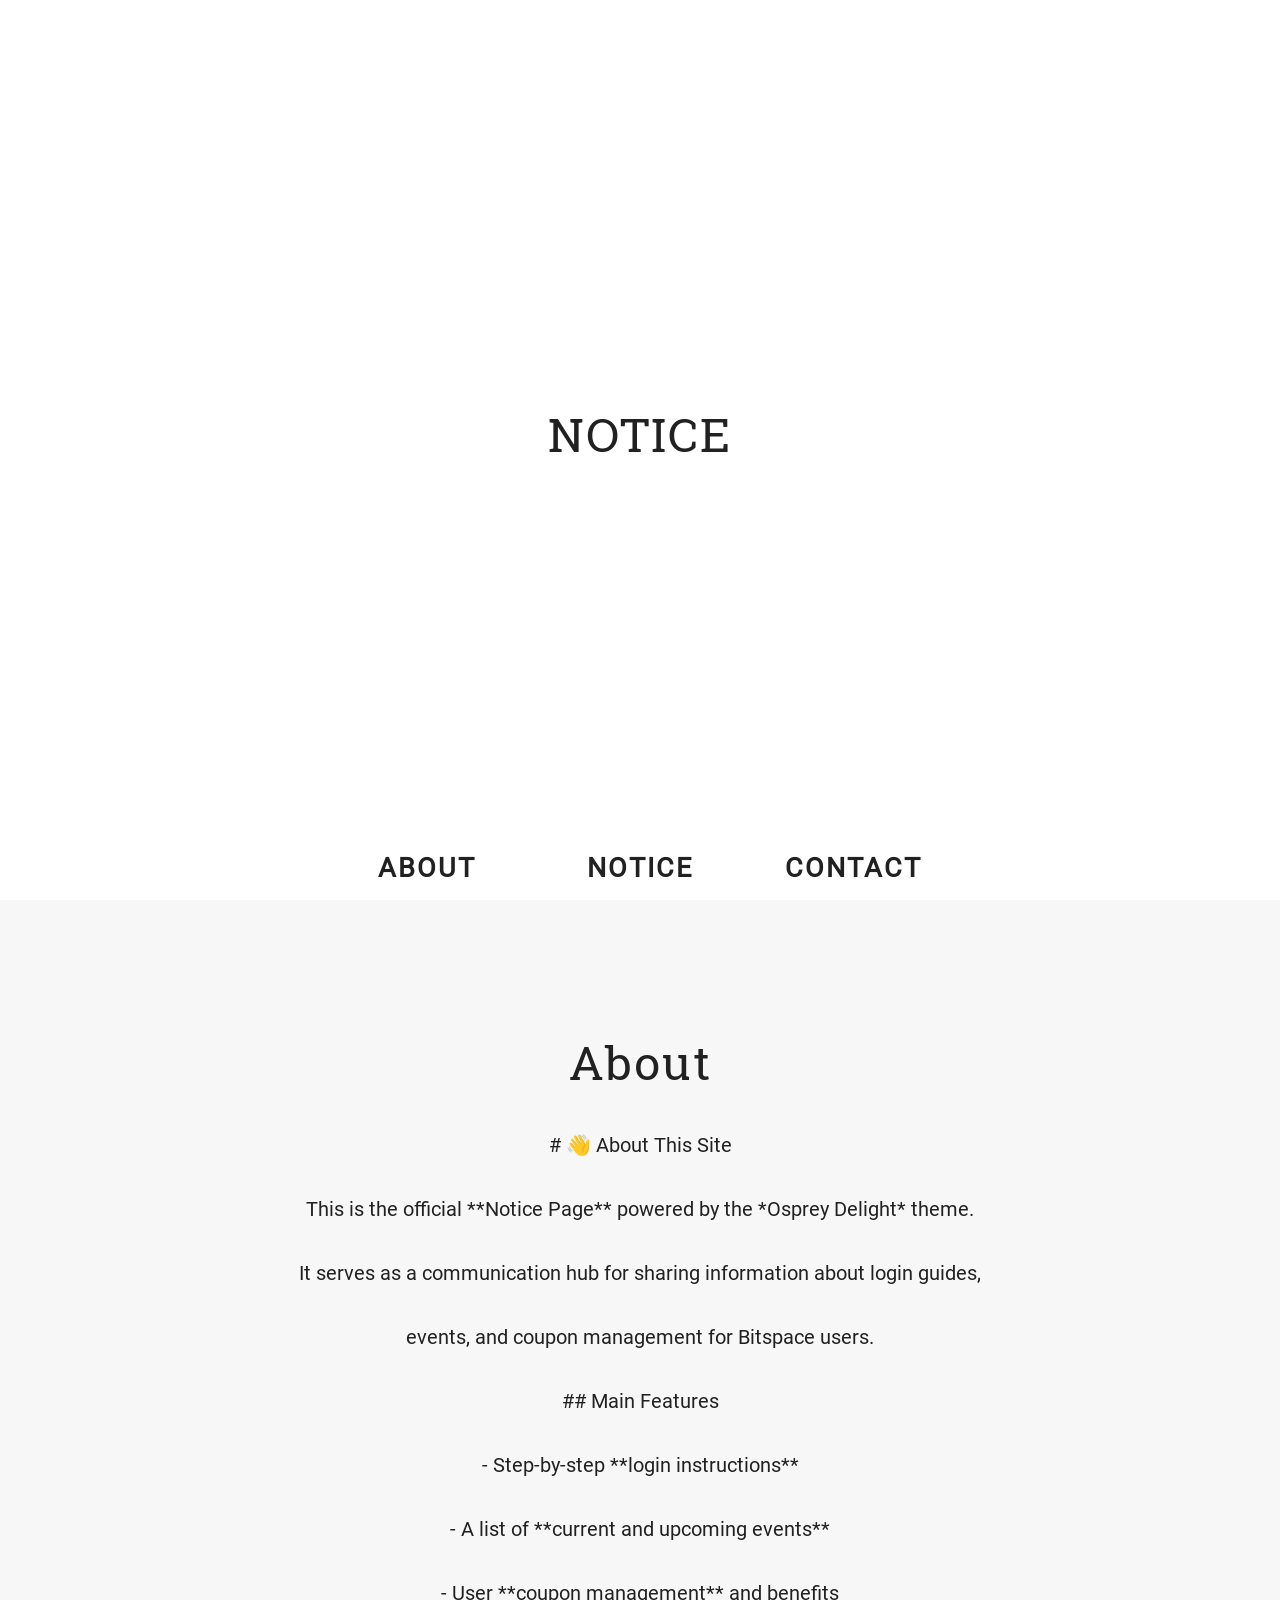
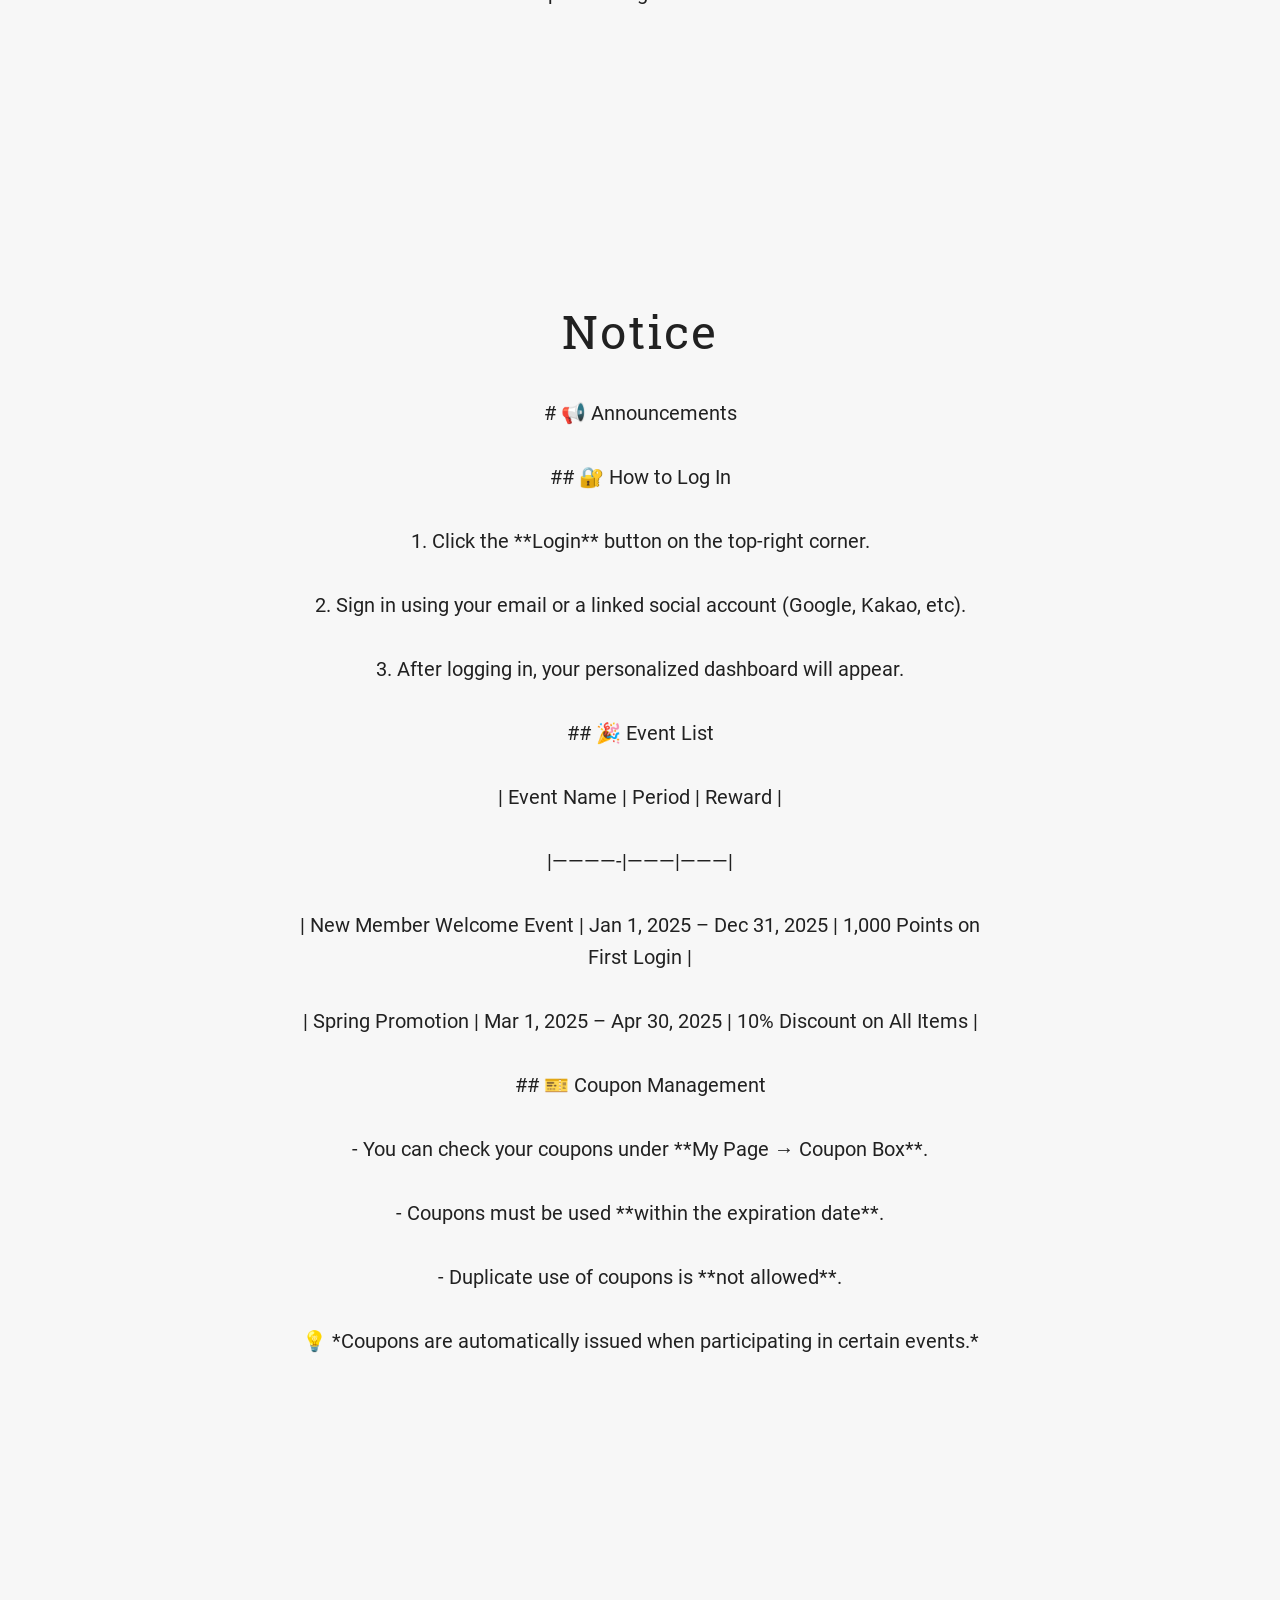
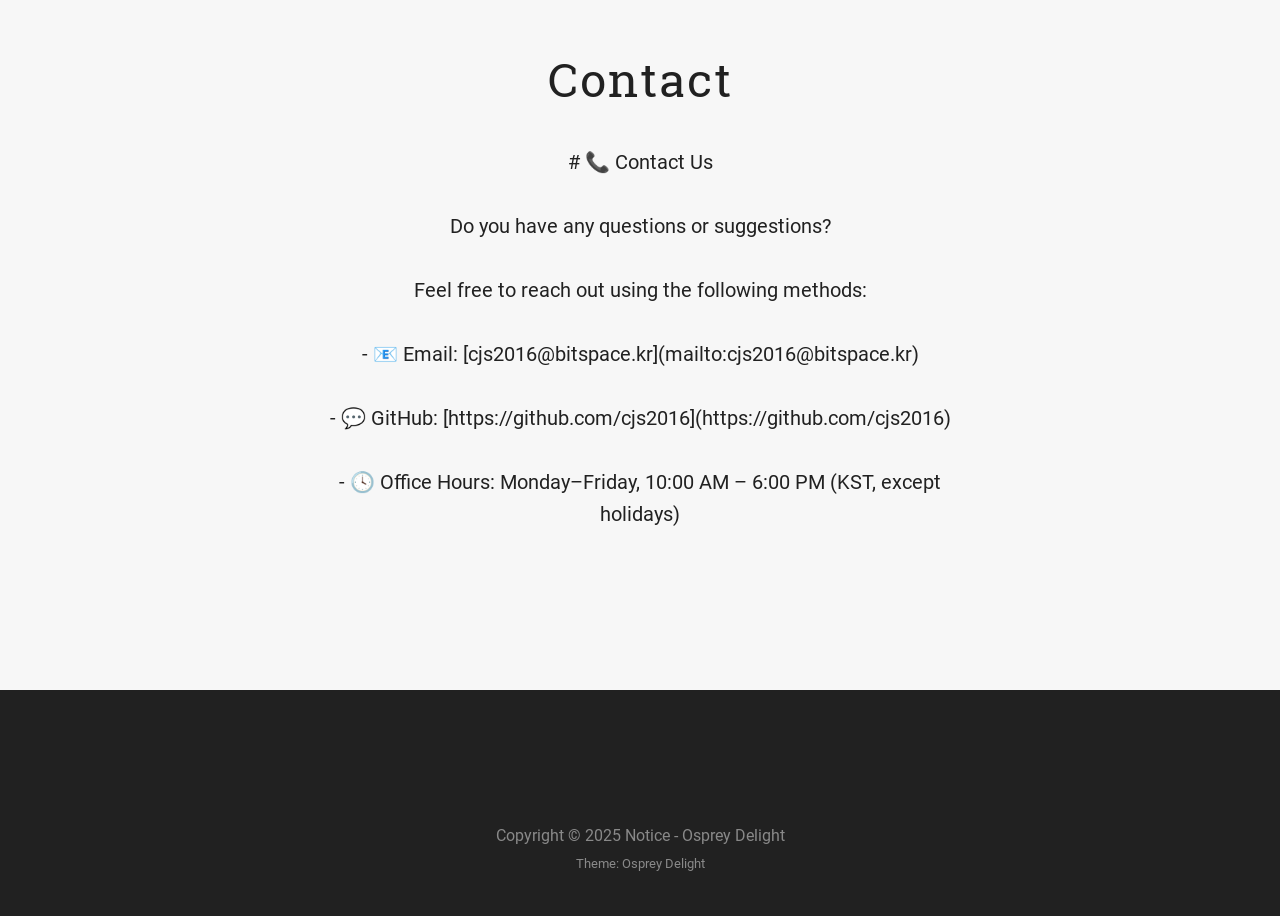
<file: notice/index.html>
<!DOCTYPE html>
<html lang="en-US" class="no-js">
  

<head>
	<meta name="generator" content="Hugo 0.152.2">
  <title>Notice - Osprey Delight</title>

  <meta name="title" content="Notice - Osprey Delight">

  <meta charset="utf-8">
  <meta name="viewport" content="width=device-width, initial-scale=1.0">
  <meta name="referrer" content="strict-origin-when-cross-origin">
  <base href="https://cjs2016.github.io/notice/">

  <meta name="description" content="공지사항 페이지 - Osprey Delight 테마">

  <meta name="author" content="JS">

  
    
  <meta property="og:title" content="Notice - Osprey Delight">
  <meta property="og:type" content="website">
  <meta property="og:url" content="https://cjs2016.github.io/notice/">
  <meta property="og:image" content="https://cjs2016.github.io/images/osprey-delight.png">
  <link rel="icon" type="image/png" href="https://cjs2016.github.io/notice/favicon.png">

  <meta property="og:description" content="공지사항 페이지 - Osprey Delight 테마">

  

  <link rel="canonical" href="https://cjs2016.github.io/notice/">
  
  <link href="https://cjs2016.github.io/notice/index.xml" rel="alternate" type="application/rss+xml" title="Notice - Osprey Delight">

  
  <link rel="stylesheet" href="https://cjs2016.github.io/notice/style.6faa86744b6b3770bddfefa28e6085ab92583e337d48ac379f536de56dfdd2a9.css">

  
    <script type="application/ld+json">
    




{"@context":"http://www.schema.org","@id":"https://cjs2016.github.io/notice/","@type":"Person","description":"공지사항 페이지 - Osprey Delight 테마","name":"JS","sameAs":["https://github.com/cjs2016","https://github.com/sponsors/kdevo"],"url":"https://cjs2016.github.io/notice/"}
    </script>
    
    

  <script src="https://cjs2016.github.io/notice/lazyimg/lazysizes/lazysizes.min.js" async></script>


  

  
  
</head>

  <body>
    


  <header class="row middle-xs center-xs bg lazyload">
    <div class="col-xs-12">
      





    
    
    






    




    
    
    





          <h1 id="notice">NOTICE</h1>

          <noscript>
          <h2><svg class="icon"><use xlink:href="#icon-warning"/></svg></h2>
          <h2>Please enable JavaScript for the full experience!</h2>
          </noscript>
        </div>
  </header>


<nav class="row middle-xs center-xs ">
  <div class="col-xs-6 col-sm-1 logo" style="">
    <a href="/notice/#">
      





    
    
    






    




    
    
    




    </a>
  </div>
    
      <div class="col-xs-3 col-sm-2 nav-item">
        <h3><a href="/notice/#about">About</a></h3>
      </div>
    
      <div class="col-xs-3 col-sm-2 nav-item">
        <h3><a href="/notice/#notice">Notice</a></h3>
      </div>
    
      <div class="col-xs-3 col-sm-2 nav-item">
        <h3><a href="/notice/#contact">Contact</a></h3>
      </div>
    
  <div class="col-xs-6 col-sm-1 nav-toggle" style="">
      <a href="" class="nav-icon" onclick="return false">
        <svg class="icon"><use xlink:href="#icon-menu"/></svg>
      </a>
  </div>
</nav>

<section class="nav-full row middle-xs center-xs">
  <div class="col-xs-12">
    <div class="row middle-xs center-xs">
      
        <div class="col-xs-12"><h1><a href="/notice/#about">About</a></h1></div>
      
        <div class="col-xs-12"><h1><a href="/notice/#notice">Notice</a></h1></div>
      
        <div class="col-xs-12"><h1><a href="/notice/#contact">Contact</a></h1></div>
      
    </div>
  </div>
</section>

      <main>
      
      
        
          
          
          
          
            
          

          
            <section class="default" id="noticeabout">
              <div class="container middle-xs">
  <div class="row center-xs">
    <div class="col-xs-12">
      <h1>About</h1>
    </div>
  </div>
  <div class="row center-xs">
    <div class="col-xs-12 middle-xs">
      <p># 👋 About This Site</p>
<p>This is the official **Notice Page** powered by the *Osprey Delight* theme.</p>
<p>It serves as a communication hub for sharing information about login guides,</p>
<p>events, and coupon management for Bitspace users.</p>
<p>## Main Features</p>
<p>- Step-by-step **login instructions**</p>
<p>- A list of **current and upcoming events**</p>
<p>- User **coupon management** and benefits</p>

    </div>
  </div>
</div>

            </section>
          
        
      
        
          
          
          
          
            
          

          
            <section class="default" id="noticenotice">
              <div class="container middle-xs">
  <div class="row center-xs">
    <div class="col-xs-12">
      <h1>Notice</h1>
    </div>
  </div>
  <div class="row center-xs">
    <div class="col-xs-12 middle-xs">
      <p># 📢 Announcements</p>
<p>## 🔐 How to Log In</p>
<p>1. Click the **Login** button on the top-right corner.</p>
<p>2. Sign in using your email or a linked social account (Google, Kakao, etc).</p>
<p>3. After logging in, your personalized dashboard will appear.</p>
<hr>
<p>## 🎉 Event List</p>
<p>| Event Name | Period | Reward |</p>
<p>|&mdash;&mdash;&mdash;&mdash;-|&mdash;&mdash;&mdash;|&mdash;&mdash;&mdash;|</p>
<p>| New Member Welcome Event | Jan 1, 2025 – Dec 31, 2025 | 1,000 Points on First Login |</p>
<p>| Spring Promotion | Mar 1, 2025 – Apr 30, 2025 | 10% Discount on All Items |</p>
<hr>
<p>## 🎫 Coupon Management</p>
<p>- You can check your coupons under **My Page → Coupon Box**.</p>
<p>- Coupons must be used **within the expiration date**.</p>
<p>- Duplicate use of coupons is **not allowed**.</p>
<p>💡 *Coupons are automatically issued when participating in certain events.*</p>

    </div>
  </div>
</div>

            </section>
          
        
      
        
          
          
          
          
            
          

          
            <section class="default" id="noticecontact">
              <div class="container middle-xs">
  <div class="row center-xs">
    <div class="col-xs-12">
      <h1>Contact</h1>
    </div>
  </div>
  <div class="row center-xs">
    <div class="col-xs-12 middle-xs">
      <p># 📞 Contact Us</p>
<p>Do you have any questions or suggestions?</p>
<p>Feel free to reach out using the following methods:</p>
<p>- 📧 Email: [cjs2016@bitspace.kr](mailto:cjs2016@bitspace.kr)</p>
<p>- 💬 GitHub: [https://github.com/cjs2016](<a href="https://github.com/cjs2016">https://github.com/cjs2016</a>)</p>
<p>- 🕓 Office Hours: Monday–Friday, 10:00 AM – 6:00 PM (KST, except holidays)</p>

    </div>
  </div>
</div>

            </section>
          
        
      
    </main>
    <footer>
  <div class="row center-xs social">
  <div class="col-xs-2">
      <a target="_blank" rel="noopener" href="https://github.com/cjs2016">
        
      </a>
    </div><div class="col-xs-2">
      <a target="_blank" rel="noopener" href="https://github.com/sponsors/kdevo">
        
      </a>
    </div>
  </div>
  <div class="row center-xs">
    <div class="col-xs">
      <small>
      
        Copyright &copy; 2025 Notice - Osprey Delight
      
      <div class="col-xs">
          <small>Theme: <a href="https://github.com/kdevo/osprey-delight" target="_blank" rel="noopener">Osprey Delight</a></small>
      </div>
      </small>
    </div>
  </div>
</footer>

    

  
  

  

  

  
  

  
  
  
  <script>(()=>{document.documentElement.className="js";var i=document.querySelector.bind(document),s=document.querySelectorAll.bind(document);function f(t,e,a=!0){e?(t.style.visibility="visible",a&&t.removeAttribute("hidden")):(t.style.visibility="hidden",a&&t.setAttribute("hidden",!0)),t.classList.add(e?"show":"hide"),t.classList.remove(e?"hide":"show")}var o=!1,c=!1,h=i("nav");navToggleAndLogo=s("nav > .logo, nav > .nav-toggle");function g(t){t?(h.classList.add("nav-fixed"),navToggleAndLogo.forEach(e=>{f(e,!0,!1)})):(h.classList.remove("nav-fixed"),navToggleAndLogo.forEach(e=>{f(e,!1,!1)})),c=t}function l(){o?i(".nav-icon").classList.remove("icon-active"):i(".nav-icon").classList.add("icon-active"),o=!o}i(".nav-icon").addEventListener("click",()=>{l(),s(".nav-full, main").forEach(t=>{t.classList.toggle("active")})});s(".nav-full a").forEach(t=>{t.addEventListener("click",()=>{l(),s(".nav-full, main").forEach(e=>{e.classList.toggle("active")})})});i(".logo").addEventListener("click",()=>{i(".nav-full").classList.contains("active")&&(l(),s(".nav-full, main").forEach(t=>{t.classList.toggle("active")}))});i("body").addEventListener("click",()=>{i(".nav-full").classList.contains("active")?i("html").style.overflowY="hidden":i("html").style.overflowY="scroll"});(()=>{let t=[...s(".nav-item")],e=[...s("main > section")].reverse(),a=330;var d=-1;function v(n){t.forEach(r=>{r.classList.remove("nav-item-active")}),n<e.length&&t[n].classList.add("nav-item-active"),d=n}window.addEventListener("scroll",()=>{var n=window.scrollY||window.pageYOffset;windowHeight=window.innerHeight,navHeight=h.clientHeight,n>windowHeight-navHeight?c||requestAnimationFrame(()=>g(!0)):c&&requestAnimationFrame(()=>g(!1));let r=e.length-1-e.findIndex(u=>n>u.offsetTop-a);r!=d&&requestAnimationFrame(()=>{v(r)})})})();})();
/**
 * termynal.js
 * A lightweight, modern and extensible animated terminal window, using
 * async/await.
 * 
 * 
 * @author Ines Montani <ines@ines.io>
 * @version 0.0.1
 * @license MIT
 */
</script>

  
    
  
    
  
    
  
    
  
    
  
    
  
    
  
    
  
    
  
    
  
    
  





  <svg xmlns="http://www.w3.org/2000/svg" style="display: none;">
      
        
        
        
        
        <symbol id="icon-close" viewBox="0 0 352 512">
          <title>Close</title>
          
          <!-- Font Awesome Free 5.15.3 by @fontawesome - https://fontawesome.com License - https://fontawesome.com/license/free (Icons: CC BY 4.0, Fonts: SIL OFL 1.1, Code: MIT License) --><path d="M242.72 256l100.07-100.07c12.28-12.28 12.28-32.19 0-44.48l-22.24-22.24c-12.28-12.28-32.19-12.28-44.48 0L176 189.28 75.93 89.21c-12.28-12.28-32.19-12.28-44.48 0L9.21 111.45c-12.28 12.28-12.28 32.19 0 44.48L109.28 256 9.21 356.07c-12.28 12.28-12.28 32.19 0 44.48l22.24 22.24c12.28 12.28 32.2 12.28 44.48 0L176 322.72l100.07 100.07c12.28 12.28 32.2 12.28 44.48 0l22.24-22.24c12.28-12.28 12.28-32.19 0-44.48L242.72 256z"/>
        </symbol>
      
        
        
        
        
        <symbol id="icon-code" viewBox="0 0 640 512">
          <title>Terminal</title>
          
          <!-- Font Awesome Free 5.15.3 by @fontawesome - https://fontawesome.com License - https://fontawesome.com/license/free (Icons: CC BY 4.0, Fonts: SIL OFL 1.1, Code: MIT License) --><path d="M257.981 272.971L63.638 467.314c-9.373 9.373-24.569 9.373-33.941 0L7.029 444.647c-9.357-9.357-9.375-24.522-.04-33.901L161.011 256 6.99 101.255c-9.335-9.379-9.317-24.544.04-33.901l22.667-22.667c9.373-9.373 24.569-9.373 33.941 0L257.981 239.03c9.373 9.372 9.373 24.568 0 33.941zM640 456v-32c0-13.255-10.745-24-24-24H312c-13.255 0-24 10.745-24 24v32c0 13.255 10.745 24 24 24h304c13.255 0 24-10.745 24-24z"/>
        </symbol>
      
        
        
        
        
        <symbol id="icon-contact" viewBox="0 0 512 512">
          <title>E-Mail</title>
          
          <!-- Font Awesome Free 5.15.3 by @fontawesome - https://fontawesome.com License - https://fontawesome.com/license/free (Icons: CC BY 4.0, Fonts: SIL OFL 1.1, Code: MIT License) --><path d="M502.3 190.8c3.9-3.1 9.7-.2 9.7 4.7V400c0 26.5-21.5 48-48 48H48c-26.5 0-48-21.5-48-48V195.6c0-5 5.7-7.8 9.7-4.7 22.4 17.4 52.1 39.5 154.1 113.6 21.1 15.4 56.7 47.8 92.2 47.6 35.7.3 72-32.8 92.3-47.6 102-74.1 131.6-96.3 154-113.7zM256 320c23.2.4 56.6-29.2 73.4-41.4 132.7-96.3 142.8-104.7 173.4-128.7 5.8-4.5 9.2-11.5 9.2-18.9v-19c0-26.5-21.5-48-48-48H48C21.5 64 0 85.5 0 112v19c0 7.4 3.4 14.3 9.2 18.9 30.6 23.9 40.7 32.4 173.4 128.7 16.8 12.2 50.2 41.8 73.4 41.4z"/>
        </symbol>
      
        
        
        
        
        <symbol id="icon-download" viewBox="0 0 512 512">
          <title>Download</title>
          
          <!-- Font Awesome Free 5.15.3 by @fontawesome - https://fontawesome.com License - https://fontawesome.com/license/free (Icons: CC BY 4.0, Fonts: SIL OFL 1.1, Code: MIT License) --><path d="M216 0h80c13.3 0 24 10.7 24 24v168h87.7c17.8 0 26.7 21.5 14.1 34.1L269.7 378.3c-7.5 7.5-19.8 7.5-27.3 0L90.1 226.1c-12.6-12.6-3.7-34.1 14.1-34.1H192V24c0-13.3 10.7-24 24-24zm296 376v112c0 13.3-10.7 24-24 24H24c-13.3 0-24-10.7-24-24V376c0-13.3 10.7-24 24-24h146.7l49 49c20.1 20.1 52.5 20.1 72.6 0l49-49H488c13.3 0 24 10.7 24 24zm-124 88c0-11-9-20-20-20s-20 9-20 20 9 20 20 20 20-9 20-20zm64 0c0-11-9-20-20-20s-20 9-20 20 9 20 20 20 20-9 20-20z"/>
        </symbol>
      
        
        
        
        
        <symbol id="icon-github" viewBox="0 0 496 512">
          <title>GitHub</title>
          
          <!-- Font Awesome Free 5.15.3 by @fontawesome - https://fontawesome.com License - https://fontawesome.com/license/free (Icons: CC BY 4.0, Fonts: SIL OFL 1.1, Code: MIT License) --><path d="M165.9 397.4c0 2-2.3 3.6-5.2 3.6-3.3.3-5.6-1.3-5.6-3.6 0-2 2.3-3.6 5.2-3.6 3-.3 5.6 1.3 5.6 3.6zm-31.1-4.5c-.7 2 1.3 4.3 4.3 4.9 2.6 1 5.6 0 6.2-2s-1.3-4.3-4.3-5.2c-2.6-.7-5.5.3-6.2 2.3zm44.2-1.7c-2.9.7-4.9 2.6-4.6 4.9.3 2 2.9 3.3 5.9 2.6 2.9-.7 4.9-2.6 4.6-4.6-.3-1.9-3-3.2-5.9-2.9zM244.8 8C106.1 8 0 113.3 0 252c0 110.9 69.8 205.8 169.5 239.2 12.8 2.3 17.3-5.6 17.3-12.1 0-6.2-.3-40.4-.3-61.4 0 0-70 15-84.7-29.8 0 0-11.4-29.1-27.8-36.6 0 0-22.9-15.7 1.6-15.4 0 0 24.9 2 38.6 25.8 21.9 38.6 58.6 27.5 72.9 20.9 2.3-16 8.8-27.1 16-33.7-55.9-6.2-112.3-14.3-112.3-110.5 0-27.5 7.6-41.3 23.6-58.9-2.6-6.5-11.1-33.3 2.6-67.9 20.9-6.5 69 27 69 27 20-5.6 41.5-8.5 62.8-8.5s42.8 2.9 62.8 8.5c0 0 48.1-33.6 69-27 13.7 34.7 5.2 61.4 2.6 67.9 16 17.7 25.8 31.5 25.8 58.9 0 96.5-58.9 104.2-114.8 110.5 9.2 7.9 17 22.9 17 46.4 0 33.7-.3 75.4-.3 83.6 0 6.5 4.6 14.4 17.3 12.1C428.2 457.8 496 362.9 496 252 496 113.3 383.5 8 244.8 8zM97.2 352.9c-1.3 1-1 3.3.7 5.2 1.6 1.6 3.9 2.3 5.2 1 1.3-1 1-3.3-.7-5.2-1.6-1.6-3.9-2.3-5.2-1zm-10.8-8.1c-.7 1.3.3 2.9 2.3 3.9 1.6 1 3.6.7 4.3-.7.7-1.3-.3-2.9-2.3-3.9-2-.6-3.6-.3-4.3.7zm32.4 35.6c-1.6 1.3-1 4.3 1.3 6.2 2.3 2.3 5.2 2.6 6.5 1 1.3-1.3.7-4.3-1.3-6.2-2.2-2.3-5.2-2.6-6.5-1zm-11.4-14.7c-1.6 1-1.6 3.6 0 5.9 1.6 2.3 4.3 3.3 5.6 2.3 1.6-1.3 1.6-3.9 0-6.2-1.4-2.3-4-3.3-5.6-2z"/>
        </symbol>
      
        
        
        
        
        <symbol id="icon-github-octocat" viewBox="0 0 480 512">
          <title>Alternate GitHub</title>
          
          <!-- Font Awesome Free 5.15.3 by @fontawesome - https://fontawesome.com License - https://fontawesome.com/license/free (Icons: CC BY 4.0, Fonts: SIL OFL 1.1, Code: MIT License) --><path d="M186.1 328.7c0 20.9-10.9 55.1-36.7 55.1s-36.7-34.2-36.7-55.1 10.9-55.1 36.7-55.1 36.7 34.2 36.7 55.1zM480 278.2c0 31.9-3.2 65.7-17.5 95-37.9 76.6-142.1 74.8-216.7 74.8-75.8 0-186.2 2.7-225.6-74.8-14.6-29-20.2-63.1-20.2-95 0-41.9 13.9-81.5 41.5-113.6-5.2-15.8-7.7-32.4-7.7-48.8 0-21.5 4.9-32.3 14.6-51.8 45.3 0 74.3 9 108.8 36 29-6.9 58.8-10 88.7-10 27 0 54.2 2.9 80.4 9.2 34-26.7 63-35.2 107.8-35.2 9.8 19.5 14.6 30.3 14.6 51.8 0 16.4-2.6 32.7-7.7 48.2 27.5 32.4 39 72.3 39 114.2zm-64.3 50.5c0-43.9-26.7-82.6-73.5-82.6-18.9 0-37 3.4-56 6-14.9 2.3-29.8 3.2-45.1 3.2-15.2 0-30.1-.9-45.1-3.2-18.7-2.6-37-6-56-6-46.8 0-73.5 38.7-73.5 82.6 0 87.8 80.4 101.3 150.4 101.3h48.2c70.3 0 150.6-13.4 150.6-101.3zm-82.6-55.1c-25.8 0-36.7 34.2-36.7 55.1s10.9 55.1 36.7 55.1 36.7-34.2 36.7-55.1-10.9-55.1-36.7-55.1z"/>
        </symbol>
      
        
        
        
        
        <symbol id="icon-menu" viewBox="0 0 448 512">
          
          <desc>Menu</desc>
          <!-- Font Awesome Free 5.15.3 by @fontawesome - https://fontawesome.com License - https://fontawesome.com/license/free (Icons: CC BY 4.0, Fonts: SIL OFL 1.1, Code: MIT License) --><path d="M16 132h416c8.837 0 16-7.163 16-16V76c0-8.837-7.163-16-16-16H16C7.163 60 0 67.163 0 76v40c0 8.837 7.163 16 16 16zm0 160h416c8.837 0 16-7.163 16-16v-40c0-8.837-7.163-16-16-16H16c-8.837 0-16 7.163-16 16v40c0 8.837 7.163 16 16 16zm0 160h416c8.837 0 16-7.163 16-16v-40c0-8.837-7.163-16-16-16H16c-8.837 0-16 7.163-16 16v40c0 8.837 7.163 16 16 16z"/>
        </symbol>
      
        
        
        
        
        <symbol id="icon-ok" viewBox="0 0 512 512">
          <title>Check Circle</title>
          
          <!-- Font Awesome Free 5.15.3 by @fontawesome - https://fontawesome.com License - https://fontawesome.com/license/free (Icons: CC BY 4.0, Fonts: SIL OFL 1.1, Code: MIT License) --><path d="M504 256c0 136.967-111.033 248-248 248S8 392.967 8 256 119.033 8 256 8s248 111.033 248 248zM227.314 387.314l184-184c6.248-6.248 6.248-16.379 0-22.627l-22.627-22.627c-6.248-6.249-16.379-6.249-22.628 0L216 308.118l-70.059-70.059c-6.248-6.248-16.379-6.248-22.628 0l-22.627 22.627c-6.248 6.248-6.248 16.379 0 22.627l104 104c6.249 6.249 16.379 6.249 22.628.001z"/>
        </symbol>
      
        
        
        
        
        <symbol id="icon-sending" viewBox="0 0 640 512">
          <title>Space Shuttle</title>
          
          <!-- Font Awesome Free 5.15.3 by @fontawesome - https://fontawesome.com License - https://fontawesome.com/license/free (Icons: CC BY 4.0, Fonts: SIL OFL 1.1, Code: MIT License) --><path d="M592.604 208.244C559.735 192.836 515.777 184 472 184H186.327c-4.952-6.555-10.585-11.978-16.72-16H376C229.157 137.747 219.403 32 96.003 32H96v128H80V32c-26.51 0-48 28.654-48 64v64c-23.197 0-32 10.032-32 24v40c0 13.983 8.819 24 32 24v16c-23.197 0-32 10.032-32 24v40c0 13.983 8.819 24 32 24v64c0 35.346 21.49 64 48 64V352h16v128h.003c123.4 0 133.154-105.747 279.997-136H169.606c6.135-4.022 11.768-9.445 16.72-16H472c43.777 0 87.735-8.836 120.604-24.244C622.282 289.845 640 271.992 640 256s-17.718-33.845-47.396-47.756zM488 296a8 8 0 0 1-8-8v-64a8 8 0 0 1 8-8c31.909 0 31.942 80 0 80z"/>
        </symbol>
      
        
        
        
        
        <symbol id="icon-view" viewBox="0 0 256 512">
          <title>angle-right</title>
          
          <!-- Font Awesome Free 5.15.3 by @fontawesome - https://fontawesome.com License - https://fontawesome.com/license/free (Icons: CC BY 4.0, Fonts: SIL OFL 1.1, Code: MIT License) --><path d="M224.3 273l-136 136c-9.4 9.4-24.6 9.4-33.9 0l-22.6-22.6c-9.4-9.4-9.4-24.6 0-33.9l96.4-96.4-96.4-96.4c-9.4-9.4-9.4-24.6 0-33.9L54.3 103c9.4-9.4 24.6-9.4 33.9 0l136 136c9.5 9.4 9.5 24.6.1 34z"/>
        </symbol>
      
        
        
        
        
        <symbol id="icon-warning" viewBox="0 0 576 512">
          <title>Warning</title>
          
          <!-- Font Awesome Free 5.15.3 by @fontawesome - https://fontawesome.com License - https://fontawesome.com/license/free (Icons: CC BY 4.0, Fonts: SIL OFL 1.1, Code: MIT License) --><path d="M569.517 440.013C587.975 472.007 564.806 512 527.94 512H48.054c-36.937 0-59.999-40.055-41.577-71.987L246.423 23.985c18.467-32.009 64.72-31.951 83.154 0l239.94 416.028zM288 354c-25.405 0-46 20.595-46 46s20.595 46 46 46 46-20.595 46-46-20.595-46-46-46zm-43.673-165.346l7.418 136c.347 6.364 5.609 11.346 11.982 11.346h48.546c6.373 0 11.635-4.982 11.982-11.346l7.418-136c.375-6.874-5.098-12.654-11.982-12.654h-63.383c-6.884 0-12.356 5.78-11.981 12.654z"/>
        </symbol>
      
  </svg>
  


  </body>
</html>
</file>
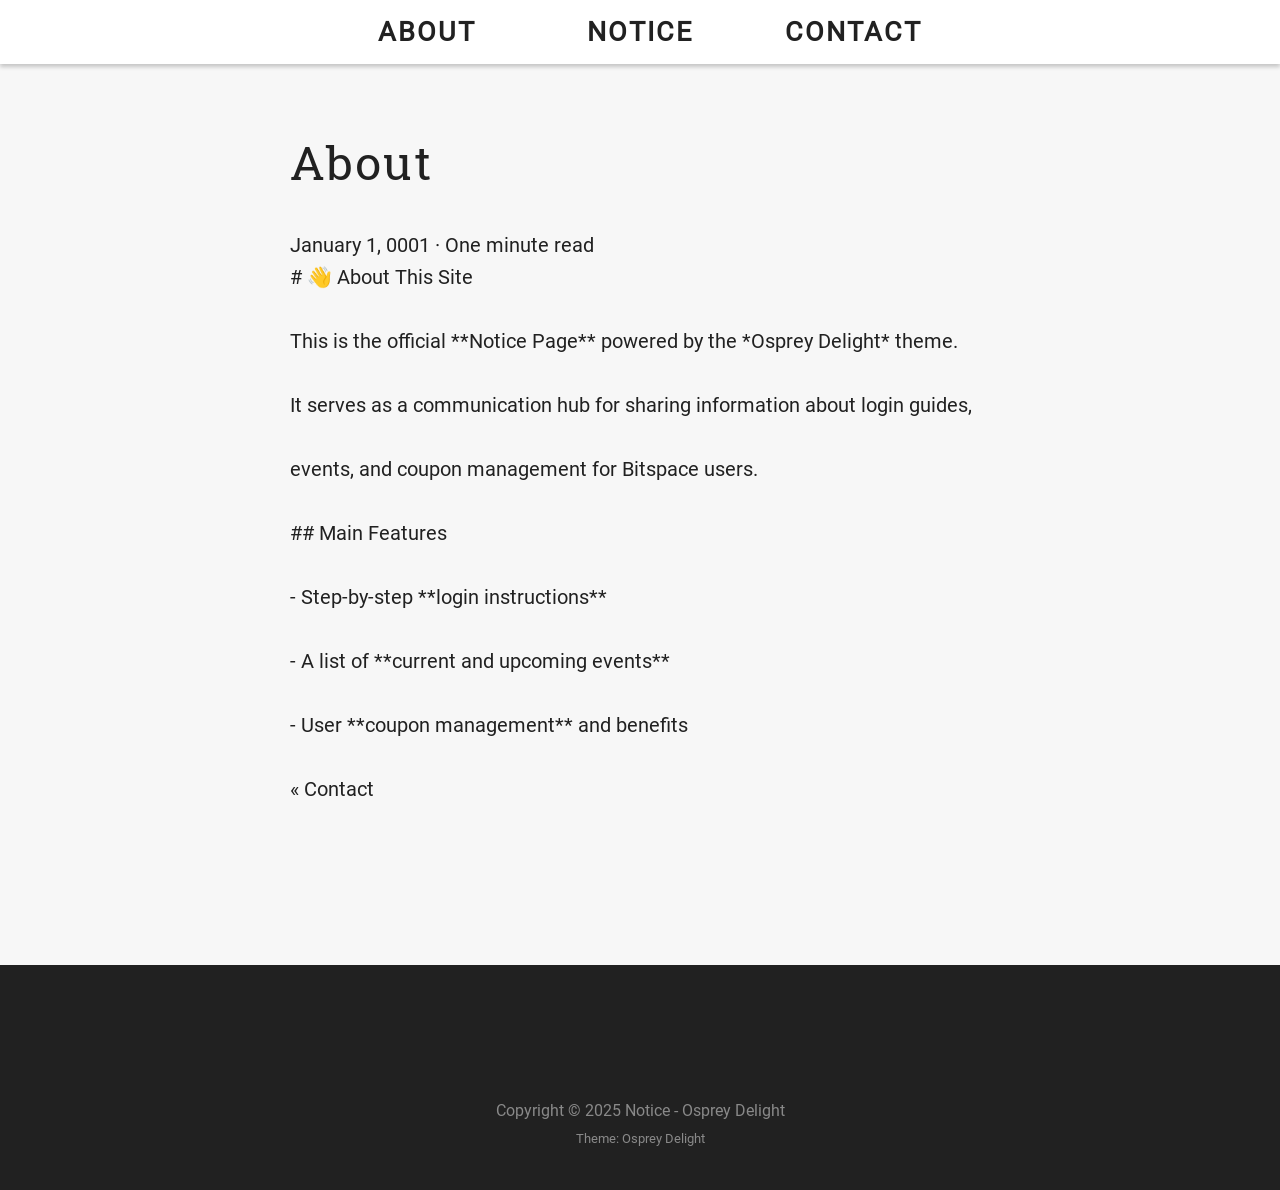
<file: notice/about/index.html>
<!DOCTYPE html>
<html lang="en-US">
  

<head>
  <title>About | Notice - Osprey Delight</title>

  <meta name="title" content="About | Notice - Osprey Delight">

  <meta charset="utf-8">
  <meta name="viewport" content="width=device-width, initial-scale=1.0">
  <meta name="referrer" content="strict-origin-when-cross-origin">
  <base href="https://cjs2016.github.io/notice/">

  <meta name="description" content="공지사항 페이지 - Osprey Delight 테마">

  <meta name="author" content="JS">

  
    
  <meta property="og:title" content="About | Notice - Osprey Delight">
  <meta property="og:type" content="website">
  <meta property="og:url" content="https://cjs2016.github.io/notice/about/">
  <meta property="og:image" content="https://cjs2016.github.io/images/osprey-delight.png">
  <link rel="icon" type="image/png" href="https://cjs2016.github.io/notice/favicon.png">

  <meta property="og:description" content="공지사항 페이지 - Osprey Delight 테마">

  

  <link rel="canonical" href="https://cjs2016.github.io/notice/about/">
  
  

  
  <link rel="stylesheet" href="https://cjs2016.github.io/notice/style.6faa86744b6b3770bddfefa28e6085ab92583e337d48ac379f536de56dfdd2a9.css">

  
    <script type="application/ld+json">
    




{"@context":"http://www.schema.org","@id":"https://cjs2016.github.io/notice/","@type":"Person","description":"공지사항 페이지 - Osprey Delight 테마","name":"JS","sameAs":["https://github.com/cjs2016","https://github.com/sponsors/kdevo"],"url":"https://cjs2016.github.io/notice/"}
    </script>
    
    

  <script src="https://cjs2016.github.io/notice/lazyimg/lazysizes/lazysizes.min.js" async></script>


  

  
  
</head>

  <body>
    



<nav class="row middle-xs center-xs nav-fixed nav-shadow">
  <div class="col-xs-6 col-sm-1 logo" style="visibility: visible;">
    <a href="/notice/#">
      





    
    
    






    




    
    
    




    </a>
  </div>
    
      <div class="col-xs-3 col-sm-2 nav-item">
        <h3><a href="/notice/#about">About</a></h3>
      </div>
    
      <div class="col-xs-3 col-sm-2 nav-item">
        <h3><a href="/notice/#notice">Notice</a></h3>
      </div>
    
      <div class="col-xs-3 col-sm-2 nav-item">
        <h3><a href="/notice/#contact">Contact</a></h3>
      </div>
    
  <div class="col-xs-6 col-sm-1 nav-toggle" style="visibility: visible;">
      <a href="" class="nav-icon" onclick="return false">
        <svg class="icon"><use xlink:href="#icon-menu"/></svg>
      </a>
  </div>
</nav>

<section class="nav-full row middle-xs center-xs">
  <div class="col-xs-12">
    <div class="row middle-xs center-xs">
      
        <div class="col-xs-12"><h1><a href="/notice/#about">About</a></h1></div>
      
        <div class="col-xs-12"><h1><a href="/notice/#notice">Notice</a></h1></div>
      
        <div class="col-xs-12"><h1><a href="/notice/#contact">Contact</a></h1></div>
      
    </div>
  </div>
</section>

    <main>

      <section class="container">
        <section class="content">
          <h1> About </h1>

            <div class="sub-header">
              January 1, 0001 · One minute read
            </div>

          <article class="entry-content">
            <p># 👋 About This Site</p>
<p>This is the official **Notice Page** powered by the *Osprey Delight* theme.</p>
<p>It serves as a communication hub for sharing information about login guides,</p>
<p>events, and coupon management for Bitspace users.</p>
<p>## Main Features</p>
<p>- Step-by-step **login instructions**</p>
<p>- A list of **current and upcoming events**</p>
<p>- User **coupon management** and benefits</p>

          </article>

          <div class="pagination">
            
              <a href="https://cjs2016.github.io/notice/contact/">&laquo; Contact</a>
            
            
          </div>
        </section>
        <br>
        
      </section>

    </main>
    <footer>
  <div class="row center-xs social">
  <div class="col-xs-2">
      <a target="_blank" rel="noopener" href="https://github.com/cjs2016">
        
      </a>
    </div><div class="col-xs-2">
      <a target="_blank" rel="noopener" href="https://github.com/sponsors/kdevo">
        
      </a>
    </div>
  </div>
  <div class="row center-xs">
    <div class="col-xs">
      <small>
      
        Copyright &copy; 2025 Notice - Osprey Delight
      
      <div class="col-xs">
          <small>Theme: <a href="https://github.com/kdevo/osprey-delight" target="_blank" rel="noopener">Osprey Delight</a></small>
      </div>
      </small>
    </div>
  </div>
</footer>

    

  
  <script>(()=>{document.documentElement.className="js";var e=document.querySelector.bind(document),a=document.querySelectorAll.bind(document);var l=!1;var s=e("nav");navToggleAndLogo=a("nav > .logo, nav > .nav-toggle");function n(){l?e(".nav-icon").classList.remove("icon-active"):e(".nav-icon").classList.add("icon-active"),l=!l}e(".nav-icon").addEventListener("click",()=>{n(),a(".nav-full, main").forEach(i=>{i.classList.toggle("active")})});a(".nav-full a").forEach(i=>{i.addEventListener("click",()=>{n(),a(".nav-full, main").forEach(t=>{t.classList.toggle("active")})})});e(".logo").addEventListener("click",()=>{e(".nav-full").classList.contains("active")&&(n(),a(".nav-full, main").forEach(i=>{i.classList.toggle("active")}))});e("body").addEventListener("click",()=>{e(".nav-full").classList.contains("active")?e("html").style.overflowY="hidden":e("html").style.overflowY="scroll"});})();
</script>


  
    
  
    
  
    
  
    
  
    
  
    
  
    
  
    
  
    
  
    
  
    
  





  <svg xmlns="http://www.w3.org/2000/svg" style="display: none;">
      
        
        
        
        
        <symbol id="icon-close" viewBox="0 0 352 512">
          <title>Close</title>
          
          <!-- Font Awesome Free 5.15.3 by @fontawesome - https://fontawesome.com License - https://fontawesome.com/license/free (Icons: CC BY 4.0, Fonts: SIL OFL 1.1, Code: MIT License) --><path d="M242.72 256l100.07-100.07c12.28-12.28 12.28-32.19 0-44.48l-22.24-22.24c-12.28-12.28-32.19-12.28-44.48 0L176 189.28 75.93 89.21c-12.28-12.28-32.19-12.28-44.48 0L9.21 111.45c-12.28 12.28-12.28 32.19 0 44.48L109.28 256 9.21 356.07c-12.28 12.28-12.28 32.19 0 44.48l22.24 22.24c12.28 12.28 32.2 12.28 44.48 0L176 322.72l100.07 100.07c12.28 12.28 32.2 12.28 44.48 0l22.24-22.24c12.28-12.28 12.28-32.19 0-44.48L242.72 256z"/>
        </symbol>
      
        
        
        
        
        <symbol id="icon-code" viewBox="0 0 640 512">
          <title>Terminal</title>
          
          <!-- Font Awesome Free 5.15.3 by @fontawesome - https://fontawesome.com License - https://fontawesome.com/license/free (Icons: CC BY 4.0, Fonts: SIL OFL 1.1, Code: MIT License) --><path d="M257.981 272.971L63.638 467.314c-9.373 9.373-24.569 9.373-33.941 0L7.029 444.647c-9.357-9.357-9.375-24.522-.04-33.901L161.011 256 6.99 101.255c-9.335-9.379-9.317-24.544.04-33.901l22.667-22.667c9.373-9.373 24.569-9.373 33.941 0L257.981 239.03c9.373 9.372 9.373 24.568 0 33.941zM640 456v-32c0-13.255-10.745-24-24-24H312c-13.255 0-24 10.745-24 24v32c0 13.255 10.745 24 24 24h304c13.255 0 24-10.745 24-24z"/>
        </symbol>
      
        
        
        
        
        <symbol id="icon-contact" viewBox="0 0 512 512">
          <title>E-Mail</title>
          
          <!-- Font Awesome Free 5.15.3 by @fontawesome - https://fontawesome.com License - https://fontawesome.com/license/free (Icons: CC BY 4.0, Fonts: SIL OFL 1.1, Code: MIT License) --><path d="M502.3 190.8c3.9-3.1 9.7-.2 9.7 4.7V400c0 26.5-21.5 48-48 48H48c-26.5 0-48-21.5-48-48V195.6c0-5 5.7-7.8 9.7-4.7 22.4 17.4 52.1 39.5 154.1 113.6 21.1 15.4 56.7 47.8 92.2 47.6 35.7.3 72-32.8 92.3-47.6 102-74.1 131.6-96.3 154-113.7zM256 320c23.2.4 56.6-29.2 73.4-41.4 132.7-96.3 142.8-104.7 173.4-128.7 5.8-4.5 9.2-11.5 9.2-18.9v-19c0-26.5-21.5-48-48-48H48C21.5 64 0 85.5 0 112v19c0 7.4 3.4 14.3 9.2 18.9 30.6 23.9 40.7 32.4 173.4 128.7 16.8 12.2 50.2 41.8 73.4 41.4z"/>
        </symbol>
      
        
        
        
        
        <symbol id="icon-download" viewBox="0 0 512 512">
          <title>Download</title>
          
          <!-- Font Awesome Free 5.15.3 by @fontawesome - https://fontawesome.com License - https://fontawesome.com/license/free (Icons: CC BY 4.0, Fonts: SIL OFL 1.1, Code: MIT License) --><path d="M216 0h80c13.3 0 24 10.7 24 24v168h87.7c17.8 0 26.7 21.5 14.1 34.1L269.7 378.3c-7.5 7.5-19.8 7.5-27.3 0L90.1 226.1c-12.6-12.6-3.7-34.1 14.1-34.1H192V24c0-13.3 10.7-24 24-24zm296 376v112c0 13.3-10.7 24-24 24H24c-13.3 0-24-10.7-24-24V376c0-13.3 10.7-24 24-24h146.7l49 49c20.1 20.1 52.5 20.1 72.6 0l49-49H488c13.3 0 24 10.7 24 24zm-124 88c0-11-9-20-20-20s-20 9-20 20 9 20 20 20 20-9 20-20zm64 0c0-11-9-20-20-20s-20 9-20 20 9 20 20 20 20-9 20-20z"/>
        </symbol>
      
        
        
        
        
        <symbol id="icon-github" viewBox="0 0 496 512">
          <title>GitHub</title>
          
          <!-- Font Awesome Free 5.15.3 by @fontawesome - https://fontawesome.com License - https://fontawesome.com/license/free (Icons: CC BY 4.0, Fonts: SIL OFL 1.1, Code: MIT License) --><path d="M165.9 397.4c0 2-2.3 3.6-5.2 3.6-3.3.3-5.6-1.3-5.6-3.6 0-2 2.3-3.6 5.2-3.6 3-.3 5.6 1.3 5.6 3.6zm-31.1-4.5c-.7 2 1.3 4.3 4.3 4.9 2.6 1 5.6 0 6.2-2s-1.3-4.3-4.3-5.2c-2.6-.7-5.5.3-6.2 2.3zm44.2-1.7c-2.9.7-4.9 2.6-4.6 4.9.3 2 2.9 3.3 5.9 2.6 2.9-.7 4.9-2.6 4.6-4.6-.3-1.9-3-3.2-5.9-2.9zM244.8 8C106.1 8 0 113.3 0 252c0 110.9 69.8 205.8 169.5 239.2 12.8 2.3 17.3-5.6 17.3-12.1 0-6.2-.3-40.4-.3-61.4 0 0-70 15-84.7-29.8 0 0-11.4-29.1-27.8-36.6 0 0-22.9-15.7 1.6-15.4 0 0 24.9 2 38.6 25.8 21.9 38.6 58.6 27.5 72.9 20.9 2.3-16 8.8-27.1 16-33.7-55.9-6.2-112.3-14.3-112.3-110.5 0-27.5 7.6-41.3 23.6-58.9-2.6-6.5-11.1-33.3 2.6-67.9 20.9-6.5 69 27 69 27 20-5.6 41.5-8.5 62.8-8.5s42.8 2.9 62.8 8.5c0 0 48.1-33.6 69-27 13.7 34.7 5.2 61.4 2.6 67.9 16 17.7 25.8 31.5 25.8 58.9 0 96.5-58.9 104.2-114.8 110.5 9.2 7.9 17 22.9 17 46.4 0 33.7-.3 75.4-.3 83.6 0 6.5 4.6 14.4 17.3 12.1C428.2 457.8 496 362.9 496 252 496 113.3 383.5 8 244.8 8zM97.2 352.9c-1.3 1-1 3.3.7 5.2 1.6 1.6 3.9 2.3 5.2 1 1.3-1 1-3.3-.7-5.2-1.6-1.6-3.9-2.3-5.2-1zm-10.8-8.1c-.7 1.3.3 2.9 2.3 3.9 1.6 1 3.6.7 4.3-.7.7-1.3-.3-2.9-2.3-3.9-2-.6-3.6-.3-4.3.7zm32.4 35.6c-1.6 1.3-1 4.3 1.3 6.2 2.3 2.3 5.2 2.6 6.5 1 1.3-1.3.7-4.3-1.3-6.2-2.2-2.3-5.2-2.6-6.5-1zm-11.4-14.7c-1.6 1-1.6 3.6 0 5.9 1.6 2.3 4.3 3.3 5.6 2.3 1.6-1.3 1.6-3.9 0-6.2-1.4-2.3-4-3.3-5.6-2z"/>
        </symbol>
      
        
        
        
        
        <symbol id="icon-github-octocat" viewBox="0 0 480 512">
          <title>Alternate GitHub</title>
          
          <!-- Font Awesome Free 5.15.3 by @fontawesome - https://fontawesome.com License - https://fontawesome.com/license/free (Icons: CC BY 4.0, Fonts: SIL OFL 1.1, Code: MIT License) --><path d="M186.1 328.7c0 20.9-10.9 55.1-36.7 55.1s-36.7-34.2-36.7-55.1 10.9-55.1 36.7-55.1 36.7 34.2 36.7 55.1zM480 278.2c0 31.9-3.2 65.7-17.5 95-37.9 76.6-142.1 74.8-216.7 74.8-75.8 0-186.2 2.7-225.6-74.8-14.6-29-20.2-63.1-20.2-95 0-41.9 13.9-81.5 41.5-113.6-5.2-15.8-7.7-32.4-7.7-48.8 0-21.5 4.9-32.3 14.6-51.8 45.3 0 74.3 9 108.8 36 29-6.9 58.8-10 88.7-10 27 0 54.2 2.9 80.4 9.2 34-26.7 63-35.2 107.8-35.2 9.8 19.5 14.6 30.3 14.6 51.8 0 16.4-2.6 32.7-7.7 48.2 27.5 32.4 39 72.3 39 114.2zm-64.3 50.5c0-43.9-26.7-82.6-73.5-82.6-18.9 0-37 3.4-56 6-14.9 2.3-29.8 3.2-45.1 3.2-15.2 0-30.1-.9-45.1-3.2-18.7-2.6-37-6-56-6-46.8 0-73.5 38.7-73.5 82.6 0 87.8 80.4 101.3 150.4 101.3h48.2c70.3 0 150.6-13.4 150.6-101.3zm-82.6-55.1c-25.8 0-36.7 34.2-36.7 55.1s10.9 55.1 36.7 55.1 36.7-34.2 36.7-55.1-10.9-55.1-36.7-55.1z"/>
        </symbol>
      
        
        
        
        
        <symbol id="icon-menu" viewBox="0 0 448 512">
          
          <desc>Menu</desc>
          <!-- Font Awesome Free 5.15.3 by @fontawesome - https://fontawesome.com License - https://fontawesome.com/license/free (Icons: CC BY 4.0, Fonts: SIL OFL 1.1, Code: MIT License) --><path d="M16 132h416c8.837 0 16-7.163 16-16V76c0-8.837-7.163-16-16-16H16C7.163 60 0 67.163 0 76v40c0 8.837 7.163 16 16 16zm0 160h416c8.837 0 16-7.163 16-16v-40c0-8.837-7.163-16-16-16H16c-8.837 0-16 7.163-16 16v40c0 8.837 7.163 16 16 16zm0 160h416c8.837 0 16-7.163 16-16v-40c0-8.837-7.163-16-16-16H16c-8.837 0-16 7.163-16 16v40c0 8.837 7.163 16 16 16z"/>
        </symbol>
      
        
        
        
        
        <symbol id="icon-ok" viewBox="0 0 512 512">
          <title>Check Circle</title>
          
          <!-- Font Awesome Free 5.15.3 by @fontawesome - https://fontawesome.com License - https://fontawesome.com/license/free (Icons: CC BY 4.0, Fonts: SIL OFL 1.1, Code: MIT License) --><path d="M504 256c0 136.967-111.033 248-248 248S8 392.967 8 256 119.033 8 256 8s248 111.033 248 248zM227.314 387.314l184-184c6.248-6.248 6.248-16.379 0-22.627l-22.627-22.627c-6.248-6.249-16.379-6.249-22.628 0L216 308.118l-70.059-70.059c-6.248-6.248-16.379-6.248-22.628 0l-22.627 22.627c-6.248 6.248-6.248 16.379 0 22.627l104 104c6.249 6.249 16.379 6.249 22.628.001z"/>
        </symbol>
      
        
        
        
        
        <symbol id="icon-sending" viewBox="0 0 640 512">
          <title>Space Shuttle</title>
          
          <!-- Font Awesome Free 5.15.3 by @fontawesome - https://fontawesome.com License - https://fontawesome.com/license/free (Icons: CC BY 4.0, Fonts: SIL OFL 1.1, Code: MIT License) --><path d="M592.604 208.244C559.735 192.836 515.777 184 472 184H186.327c-4.952-6.555-10.585-11.978-16.72-16H376C229.157 137.747 219.403 32 96.003 32H96v128H80V32c-26.51 0-48 28.654-48 64v64c-23.197 0-32 10.032-32 24v40c0 13.983 8.819 24 32 24v16c-23.197 0-32 10.032-32 24v40c0 13.983 8.819 24 32 24v64c0 35.346 21.49 64 48 64V352h16v128h.003c123.4 0 133.154-105.747 279.997-136H169.606c6.135-4.022 11.768-9.445 16.72-16H472c43.777 0 87.735-8.836 120.604-24.244C622.282 289.845 640 271.992 640 256s-17.718-33.845-47.396-47.756zM488 296a8 8 0 0 1-8-8v-64a8 8 0 0 1 8-8c31.909 0 31.942 80 0 80z"/>
        </symbol>
      
        
        
        
        
        <symbol id="icon-view" viewBox="0 0 256 512">
          <title>angle-right</title>
          
          <!-- Font Awesome Free 5.15.3 by @fontawesome - https://fontawesome.com License - https://fontawesome.com/license/free (Icons: CC BY 4.0, Fonts: SIL OFL 1.1, Code: MIT License) --><path d="M224.3 273l-136 136c-9.4 9.4-24.6 9.4-33.9 0l-22.6-22.6c-9.4-9.4-9.4-24.6 0-33.9l96.4-96.4-96.4-96.4c-9.4-9.4-9.4-24.6 0-33.9L54.3 103c9.4-9.4 24.6-9.4 33.9 0l136 136c9.5 9.4 9.5 24.6.1 34z"/>
        </symbol>
      
        
        
        
        
        <symbol id="icon-warning" viewBox="0 0 576 512">
          <title>Warning</title>
          
          <!-- Font Awesome Free 5.15.3 by @fontawesome - https://fontawesome.com License - https://fontawesome.com/license/free (Icons: CC BY 4.0, Fonts: SIL OFL 1.1, Code: MIT License) --><path d="M569.517 440.013C587.975 472.007 564.806 512 527.94 512H48.054c-36.937 0-59.999-40.055-41.577-71.987L246.423 23.985c18.467-32.009 64.72-31.951 83.154 0l239.94 416.028zM288 354c-25.405 0-46 20.595-46 46s20.595 46 46 46 46-20.595 46-46-20.595-46-46-46zm-43.673-165.346l7.418 136c.347 6.364 5.609 11.346 11.982 11.346h48.546c6.373 0 11.635-4.982 11.982-11.346l7.418-136c.375-6.874-5.098-12.654-11.982-12.654h-63.383c-6.884 0-12.356 5.78-11.981 12.654z"/>
        </symbol>
      
  </svg>
  


  </body>
</html>
</file>
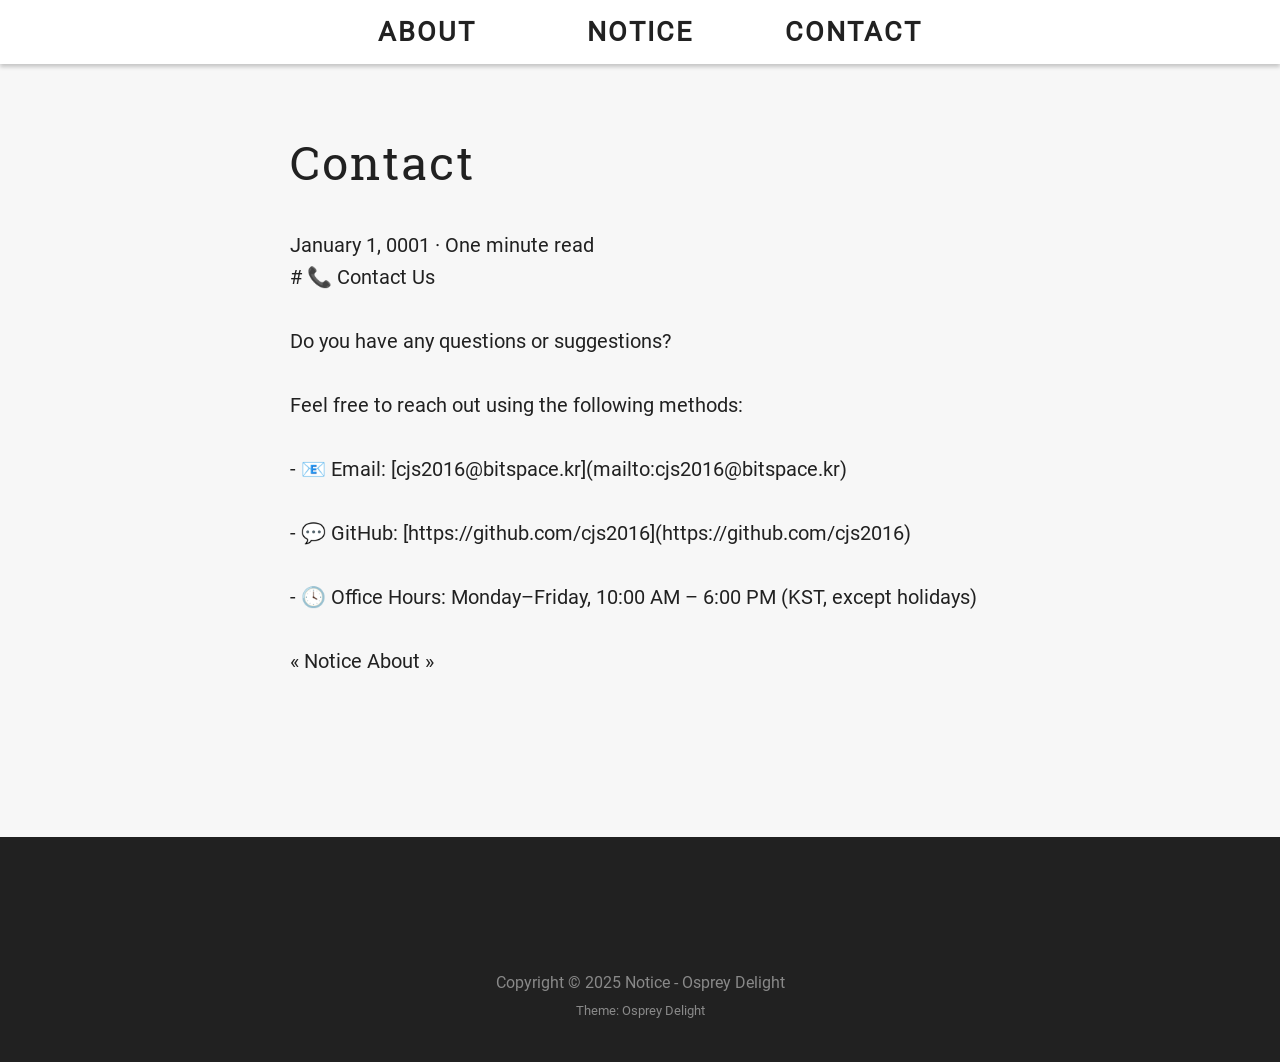
<file: notice/contact/index.html>
<!DOCTYPE html>
<html lang="en-US">
  

<head>
  <title>Contact | Notice - Osprey Delight</title>

  <meta name="title" content="Contact | Notice - Osprey Delight">

  <meta charset="utf-8">
  <meta name="viewport" content="width=device-width, initial-scale=1.0">
  <meta name="referrer" content="strict-origin-when-cross-origin">
  <base href="https://cjs2016.github.io/notice/">

  <meta name="description" content="공지사항 페이지 - Osprey Delight 테마">

  <meta name="author" content="JS">

  
    
  <meta property="og:title" content="Contact | Notice - Osprey Delight">
  <meta property="og:type" content="website">
  <meta property="og:url" content="https://cjs2016.github.io/notice/contact/">
  <meta property="og:image" content="https://cjs2016.github.io/images/osprey-delight.png">
  <link rel="icon" type="image/png" href="https://cjs2016.github.io/notice/favicon.png">

  <meta property="og:description" content="공지사항 페이지 - Osprey Delight 테마">

  

  <link rel="canonical" href="https://cjs2016.github.io/notice/contact/">
  
  

  
  <link rel="stylesheet" href="https://cjs2016.github.io/notice/style.6faa86744b6b3770bddfefa28e6085ab92583e337d48ac379f536de56dfdd2a9.css">

  
    <script type="application/ld+json">
    




{"@context":"http://www.schema.org","@id":"https://cjs2016.github.io/notice/","@type":"Person","description":"공지사항 페이지 - Osprey Delight 테마","name":"JS","sameAs":["https://github.com/cjs2016","https://github.com/sponsors/kdevo"],"url":"https://cjs2016.github.io/notice/"}
    </script>
    
    

  <script src="https://cjs2016.github.io/notice/lazyimg/lazysizes/lazysizes.min.js" async></script>


  

  
  
</head>

  <body>
    



<nav class="row middle-xs center-xs nav-fixed nav-shadow">
  <div class="col-xs-6 col-sm-1 logo" style="visibility: visible;">
    <a href="/notice/#">
      





    
    
    






    




    
    
    




    </a>
  </div>
    
      <div class="col-xs-3 col-sm-2 nav-item">
        <h3><a href="/notice/#about">About</a></h3>
      </div>
    
      <div class="col-xs-3 col-sm-2 nav-item">
        <h3><a href="/notice/#notice">Notice</a></h3>
      </div>
    
      <div class="col-xs-3 col-sm-2 nav-item">
        <h3><a href="/notice/#contact">Contact</a></h3>
      </div>
    
  <div class="col-xs-6 col-sm-1 nav-toggle" style="visibility: visible;">
      <a href="" class="nav-icon" onclick="return false">
        <svg class="icon"><use xlink:href="#icon-menu"/></svg>
      </a>
  </div>
</nav>

<section class="nav-full row middle-xs center-xs">
  <div class="col-xs-12">
    <div class="row middle-xs center-xs">
      
        <div class="col-xs-12"><h1><a href="/notice/#about">About</a></h1></div>
      
        <div class="col-xs-12"><h1><a href="/notice/#notice">Notice</a></h1></div>
      
        <div class="col-xs-12"><h1><a href="/notice/#contact">Contact</a></h1></div>
      
    </div>
  </div>
</section>

    <main>

      <section class="container">
        <section class="content">
          <h1> Contact </h1>

            <div class="sub-header">
              January 1, 0001 · One minute read
            </div>

          <article class="entry-content">
            <p># 📞 Contact Us</p>
<p>Do you have any questions or suggestions?</p>
<p>Feel free to reach out using the following methods:</p>
<p>- 📧 Email: [cjs2016@bitspace.kr](mailto:cjs2016@bitspace.kr)</p>
<p>- 💬 GitHub: [https://github.com/cjs2016](<a href="https://github.com/cjs2016">https://github.com/cjs2016</a>)</p>
<p>- 🕓 Office Hours: Monday–Friday, 10:00 AM – 6:00 PM (KST, except holidays)</p>

          </article>

          <div class="pagination">
            
              <a href="https://cjs2016.github.io/notice/notice/">&laquo; Notice</a>
            
            
              <a href="https://cjs2016.github.io/notice/about/">About &raquo;</a>
            
          </div>
        </section>
        <br>
        
      </section>

    </main>
    <footer>
  <div class="row center-xs social">
  <div class="col-xs-2">
      <a target="_blank" rel="noopener" href="https://github.com/cjs2016">
        
      </a>
    </div><div class="col-xs-2">
      <a target="_blank" rel="noopener" href="https://github.com/sponsors/kdevo">
        
      </a>
    </div>
  </div>
  <div class="row center-xs">
    <div class="col-xs">
      <small>
      
        Copyright &copy; 2025 Notice - Osprey Delight
      
      <div class="col-xs">
          <small>Theme: <a href="https://github.com/kdevo/osprey-delight" target="_blank" rel="noopener">Osprey Delight</a></small>
      </div>
      </small>
    </div>
  </div>
</footer>

    

  
  <script>(()=>{document.documentElement.className="js";var e=document.querySelector.bind(document),a=document.querySelectorAll.bind(document);var l=!1;var s=e("nav");navToggleAndLogo=a("nav > .logo, nav > .nav-toggle");function n(){l?e(".nav-icon").classList.remove("icon-active"):e(".nav-icon").classList.add("icon-active"),l=!l}e(".nav-icon").addEventListener("click",()=>{n(),a(".nav-full, main").forEach(i=>{i.classList.toggle("active")})});a(".nav-full a").forEach(i=>{i.addEventListener("click",()=>{n(),a(".nav-full, main").forEach(t=>{t.classList.toggle("active")})})});e(".logo").addEventListener("click",()=>{e(".nav-full").classList.contains("active")&&(n(),a(".nav-full, main").forEach(i=>{i.classList.toggle("active")}))});e("body").addEventListener("click",()=>{e(".nav-full").classList.contains("active")?e("html").style.overflowY="hidden":e("html").style.overflowY="scroll"});})();
</script>


  
    
  
    
  
    
  
    
  
    
  
    
  
    
  
    
  
    
  
    
  
    
  





  <svg xmlns="http://www.w3.org/2000/svg" style="display: none;">
      
        
        
        
        
        <symbol id="icon-close" viewBox="0 0 352 512">
          <title>Close</title>
          
          <!-- Font Awesome Free 5.15.3 by @fontawesome - https://fontawesome.com License - https://fontawesome.com/license/free (Icons: CC BY 4.0, Fonts: SIL OFL 1.1, Code: MIT License) --><path d="M242.72 256l100.07-100.07c12.28-12.28 12.28-32.19 0-44.48l-22.24-22.24c-12.28-12.28-32.19-12.28-44.48 0L176 189.28 75.93 89.21c-12.28-12.28-32.19-12.28-44.48 0L9.21 111.45c-12.28 12.28-12.28 32.19 0 44.48L109.28 256 9.21 356.07c-12.28 12.28-12.28 32.19 0 44.48l22.24 22.24c12.28 12.28 32.2 12.28 44.48 0L176 322.72l100.07 100.07c12.28 12.28 32.2 12.28 44.48 0l22.24-22.24c12.28-12.28 12.28-32.19 0-44.48L242.72 256z"/>
        </symbol>
      
        
        
        
        
        <symbol id="icon-code" viewBox="0 0 640 512">
          <title>Terminal</title>
          
          <!-- Font Awesome Free 5.15.3 by @fontawesome - https://fontawesome.com License - https://fontawesome.com/license/free (Icons: CC BY 4.0, Fonts: SIL OFL 1.1, Code: MIT License) --><path d="M257.981 272.971L63.638 467.314c-9.373 9.373-24.569 9.373-33.941 0L7.029 444.647c-9.357-9.357-9.375-24.522-.04-33.901L161.011 256 6.99 101.255c-9.335-9.379-9.317-24.544.04-33.901l22.667-22.667c9.373-9.373 24.569-9.373 33.941 0L257.981 239.03c9.373 9.372 9.373 24.568 0 33.941zM640 456v-32c0-13.255-10.745-24-24-24H312c-13.255 0-24 10.745-24 24v32c0 13.255 10.745 24 24 24h304c13.255 0 24-10.745 24-24z"/>
        </symbol>
      
        
        
        
        
        <symbol id="icon-contact" viewBox="0 0 512 512">
          <title>E-Mail</title>
          
          <!-- Font Awesome Free 5.15.3 by @fontawesome - https://fontawesome.com License - https://fontawesome.com/license/free (Icons: CC BY 4.0, Fonts: SIL OFL 1.1, Code: MIT License) --><path d="M502.3 190.8c3.9-3.1 9.7-.2 9.7 4.7V400c0 26.5-21.5 48-48 48H48c-26.5 0-48-21.5-48-48V195.6c0-5 5.7-7.8 9.7-4.7 22.4 17.4 52.1 39.5 154.1 113.6 21.1 15.4 56.7 47.8 92.2 47.6 35.7.3 72-32.8 92.3-47.6 102-74.1 131.6-96.3 154-113.7zM256 320c23.2.4 56.6-29.2 73.4-41.4 132.7-96.3 142.8-104.7 173.4-128.7 5.8-4.5 9.2-11.5 9.2-18.9v-19c0-26.5-21.5-48-48-48H48C21.5 64 0 85.5 0 112v19c0 7.4 3.4 14.3 9.2 18.9 30.6 23.9 40.7 32.4 173.4 128.7 16.8 12.2 50.2 41.8 73.4 41.4z"/>
        </symbol>
      
        
        
        
        
        <symbol id="icon-download" viewBox="0 0 512 512">
          <title>Download</title>
          
          <!-- Font Awesome Free 5.15.3 by @fontawesome - https://fontawesome.com License - https://fontawesome.com/license/free (Icons: CC BY 4.0, Fonts: SIL OFL 1.1, Code: MIT License) --><path d="M216 0h80c13.3 0 24 10.7 24 24v168h87.7c17.8 0 26.7 21.5 14.1 34.1L269.7 378.3c-7.5 7.5-19.8 7.5-27.3 0L90.1 226.1c-12.6-12.6-3.7-34.1 14.1-34.1H192V24c0-13.3 10.7-24 24-24zm296 376v112c0 13.3-10.7 24-24 24H24c-13.3 0-24-10.7-24-24V376c0-13.3 10.7-24 24-24h146.7l49 49c20.1 20.1 52.5 20.1 72.6 0l49-49H488c13.3 0 24 10.7 24 24zm-124 88c0-11-9-20-20-20s-20 9-20 20 9 20 20 20 20-9 20-20zm64 0c0-11-9-20-20-20s-20 9-20 20 9 20 20 20 20-9 20-20z"/>
        </symbol>
      
        
        
        
        
        <symbol id="icon-github" viewBox="0 0 496 512">
          <title>GitHub</title>
          
          <!-- Font Awesome Free 5.15.3 by @fontawesome - https://fontawesome.com License - https://fontawesome.com/license/free (Icons: CC BY 4.0, Fonts: SIL OFL 1.1, Code: MIT License) --><path d="M165.9 397.4c0 2-2.3 3.6-5.2 3.6-3.3.3-5.6-1.3-5.6-3.6 0-2 2.3-3.6 5.2-3.6 3-.3 5.6 1.3 5.6 3.6zm-31.1-4.5c-.7 2 1.3 4.3 4.3 4.9 2.6 1 5.6 0 6.2-2s-1.3-4.3-4.3-5.2c-2.6-.7-5.5.3-6.2 2.3zm44.2-1.7c-2.9.7-4.9 2.6-4.6 4.9.3 2 2.9 3.3 5.9 2.6 2.9-.7 4.9-2.6 4.6-4.6-.3-1.9-3-3.2-5.9-2.9zM244.8 8C106.1 8 0 113.3 0 252c0 110.9 69.8 205.8 169.5 239.2 12.8 2.3 17.3-5.6 17.3-12.1 0-6.2-.3-40.4-.3-61.4 0 0-70 15-84.7-29.8 0 0-11.4-29.1-27.8-36.6 0 0-22.9-15.7 1.6-15.4 0 0 24.9 2 38.6 25.8 21.9 38.6 58.6 27.5 72.9 20.9 2.3-16 8.8-27.1 16-33.7-55.9-6.2-112.3-14.3-112.3-110.5 0-27.5 7.6-41.3 23.6-58.9-2.6-6.5-11.1-33.3 2.6-67.9 20.9-6.5 69 27 69 27 20-5.6 41.5-8.5 62.8-8.5s42.8 2.9 62.8 8.5c0 0 48.1-33.6 69-27 13.7 34.7 5.2 61.4 2.6 67.9 16 17.7 25.8 31.5 25.8 58.9 0 96.5-58.9 104.2-114.8 110.5 9.2 7.9 17 22.9 17 46.4 0 33.7-.3 75.4-.3 83.6 0 6.5 4.6 14.4 17.3 12.1C428.2 457.8 496 362.9 496 252 496 113.3 383.5 8 244.8 8zM97.2 352.9c-1.3 1-1 3.3.7 5.2 1.6 1.6 3.9 2.3 5.2 1 1.3-1 1-3.3-.7-5.2-1.6-1.6-3.9-2.3-5.2-1zm-10.8-8.1c-.7 1.3.3 2.9 2.3 3.9 1.6 1 3.6.7 4.3-.7.7-1.3-.3-2.9-2.3-3.9-2-.6-3.6-.3-4.3.7zm32.4 35.6c-1.6 1.3-1 4.3 1.3 6.2 2.3 2.3 5.2 2.6 6.5 1 1.3-1.3.7-4.3-1.3-6.2-2.2-2.3-5.2-2.6-6.5-1zm-11.4-14.7c-1.6 1-1.6 3.6 0 5.9 1.6 2.3 4.3 3.3 5.6 2.3 1.6-1.3 1.6-3.9 0-6.2-1.4-2.3-4-3.3-5.6-2z"/>
        </symbol>
      
        
        
        
        
        <symbol id="icon-github-octocat" viewBox="0 0 480 512">
          <title>Alternate GitHub</title>
          
          <!-- Font Awesome Free 5.15.3 by @fontawesome - https://fontawesome.com License - https://fontawesome.com/license/free (Icons: CC BY 4.0, Fonts: SIL OFL 1.1, Code: MIT License) --><path d="M186.1 328.7c0 20.9-10.9 55.1-36.7 55.1s-36.7-34.2-36.7-55.1 10.9-55.1 36.7-55.1 36.7 34.2 36.7 55.1zM480 278.2c0 31.9-3.2 65.7-17.5 95-37.9 76.6-142.1 74.8-216.7 74.8-75.8 0-186.2 2.7-225.6-74.8-14.6-29-20.2-63.1-20.2-95 0-41.9 13.9-81.5 41.5-113.6-5.2-15.8-7.7-32.4-7.7-48.8 0-21.5 4.9-32.3 14.6-51.8 45.3 0 74.3 9 108.8 36 29-6.9 58.8-10 88.7-10 27 0 54.2 2.9 80.4 9.2 34-26.7 63-35.2 107.8-35.2 9.8 19.5 14.6 30.3 14.6 51.8 0 16.4-2.6 32.7-7.7 48.2 27.5 32.4 39 72.3 39 114.2zm-64.3 50.5c0-43.9-26.7-82.6-73.5-82.6-18.9 0-37 3.4-56 6-14.9 2.3-29.8 3.2-45.1 3.2-15.2 0-30.1-.9-45.1-3.2-18.7-2.6-37-6-56-6-46.8 0-73.5 38.7-73.5 82.6 0 87.8 80.4 101.3 150.4 101.3h48.2c70.3 0 150.6-13.4 150.6-101.3zm-82.6-55.1c-25.8 0-36.7 34.2-36.7 55.1s10.9 55.1 36.7 55.1 36.7-34.2 36.7-55.1-10.9-55.1-36.7-55.1z"/>
        </symbol>
      
        
        
        
        
        <symbol id="icon-menu" viewBox="0 0 448 512">
          
          <desc>Menu</desc>
          <!-- Font Awesome Free 5.15.3 by @fontawesome - https://fontawesome.com License - https://fontawesome.com/license/free (Icons: CC BY 4.0, Fonts: SIL OFL 1.1, Code: MIT License) --><path d="M16 132h416c8.837 0 16-7.163 16-16V76c0-8.837-7.163-16-16-16H16C7.163 60 0 67.163 0 76v40c0 8.837 7.163 16 16 16zm0 160h416c8.837 0 16-7.163 16-16v-40c0-8.837-7.163-16-16-16H16c-8.837 0-16 7.163-16 16v40c0 8.837 7.163 16 16 16zm0 160h416c8.837 0 16-7.163 16-16v-40c0-8.837-7.163-16-16-16H16c-8.837 0-16 7.163-16 16v40c0 8.837 7.163 16 16 16z"/>
        </symbol>
      
        
        
        
        
        <symbol id="icon-ok" viewBox="0 0 512 512">
          <title>Check Circle</title>
          
          <!-- Font Awesome Free 5.15.3 by @fontawesome - https://fontawesome.com License - https://fontawesome.com/license/free (Icons: CC BY 4.0, Fonts: SIL OFL 1.1, Code: MIT License) --><path d="M504 256c0 136.967-111.033 248-248 248S8 392.967 8 256 119.033 8 256 8s248 111.033 248 248zM227.314 387.314l184-184c6.248-6.248 6.248-16.379 0-22.627l-22.627-22.627c-6.248-6.249-16.379-6.249-22.628 0L216 308.118l-70.059-70.059c-6.248-6.248-16.379-6.248-22.628 0l-22.627 22.627c-6.248 6.248-6.248 16.379 0 22.627l104 104c6.249 6.249 16.379 6.249 22.628.001z"/>
        </symbol>
      
        
        
        
        
        <symbol id="icon-sending" viewBox="0 0 640 512">
          <title>Space Shuttle</title>
          
          <!-- Font Awesome Free 5.15.3 by @fontawesome - https://fontawesome.com License - https://fontawesome.com/license/free (Icons: CC BY 4.0, Fonts: SIL OFL 1.1, Code: MIT License) --><path d="M592.604 208.244C559.735 192.836 515.777 184 472 184H186.327c-4.952-6.555-10.585-11.978-16.72-16H376C229.157 137.747 219.403 32 96.003 32H96v128H80V32c-26.51 0-48 28.654-48 64v64c-23.197 0-32 10.032-32 24v40c0 13.983 8.819 24 32 24v16c-23.197 0-32 10.032-32 24v40c0 13.983 8.819 24 32 24v64c0 35.346 21.49 64 48 64V352h16v128h.003c123.4 0 133.154-105.747 279.997-136H169.606c6.135-4.022 11.768-9.445 16.72-16H472c43.777 0 87.735-8.836 120.604-24.244C622.282 289.845 640 271.992 640 256s-17.718-33.845-47.396-47.756zM488 296a8 8 0 0 1-8-8v-64a8 8 0 0 1 8-8c31.909 0 31.942 80 0 80z"/>
        </symbol>
      
        
        
        
        
        <symbol id="icon-view" viewBox="0 0 256 512">
          <title>angle-right</title>
          
          <!-- Font Awesome Free 5.15.3 by @fontawesome - https://fontawesome.com License - https://fontawesome.com/license/free (Icons: CC BY 4.0, Fonts: SIL OFL 1.1, Code: MIT License) --><path d="M224.3 273l-136 136c-9.4 9.4-24.6 9.4-33.9 0l-22.6-22.6c-9.4-9.4-9.4-24.6 0-33.9l96.4-96.4-96.4-96.4c-9.4-9.4-9.4-24.6 0-33.9L54.3 103c9.4-9.4 24.6-9.4 33.9 0l136 136c9.5 9.4 9.5 24.6.1 34z"/>
        </symbol>
      
        
        
        
        
        <symbol id="icon-warning" viewBox="0 0 576 512">
          <title>Warning</title>
          
          <!-- Font Awesome Free 5.15.3 by @fontawesome - https://fontawesome.com License - https://fontawesome.com/license/free (Icons: CC BY 4.0, Fonts: SIL OFL 1.1, Code: MIT License) --><path d="M569.517 440.013C587.975 472.007 564.806 512 527.94 512H48.054c-36.937 0-59.999-40.055-41.577-71.987L246.423 23.985c18.467-32.009 64.72-31.951 83.154 0l239.94 416.028zM288 354c-25.405 0-46 20.595-46 46s20.595 46 46 46 46-20.595 46-46-20.595-46-46-46zm-43.673-165.346l7.418 136c.347 6.364 5.609 11.346 11.982 11.346h48.546c6.373 0 11.635-4.982 11.982-11.346l7.418-136c.375-6.874-5.098-12.654-11.982-12.654h-63.383c-6.884 0-12.356 5.78-11.981 12.654z"/>
        </symbol>
      
  </svg>
  


  </body>
</html>
</file>
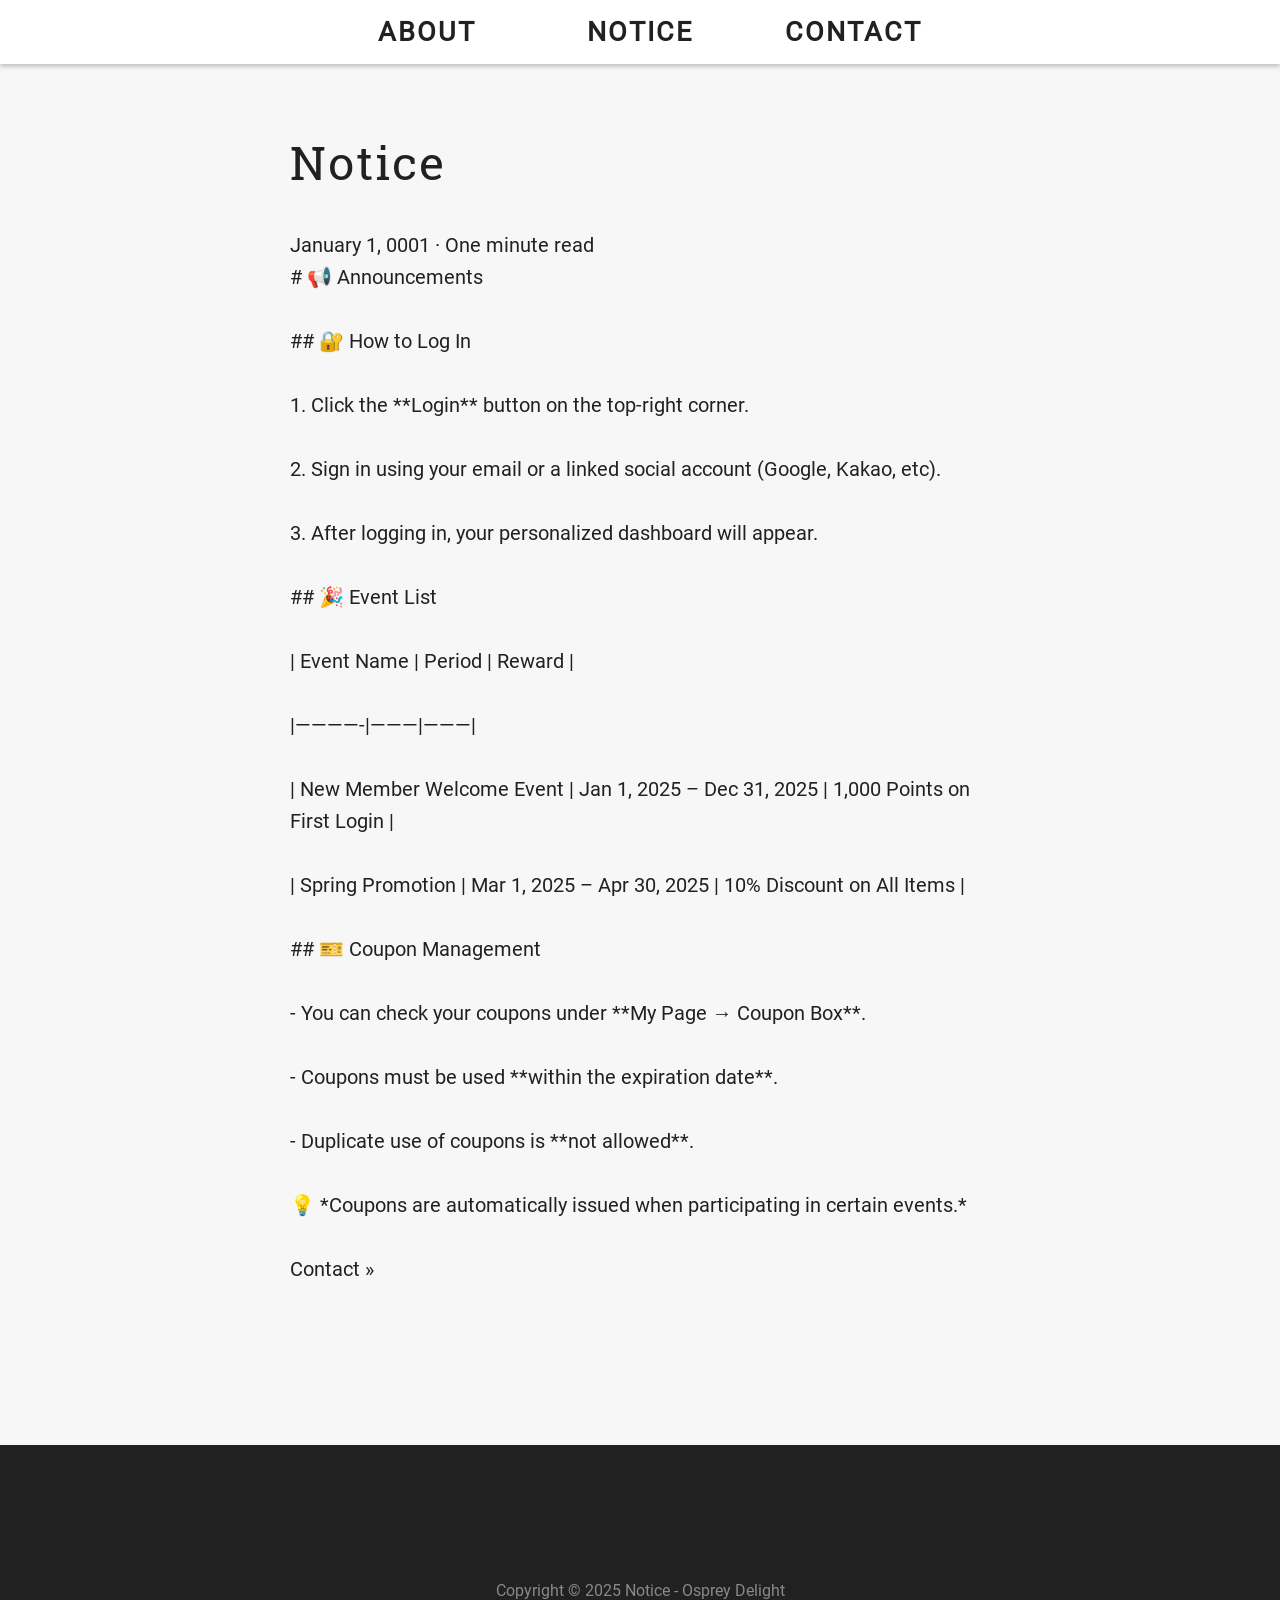
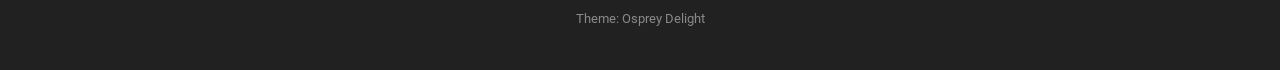
<file: notice/notice/index.html>
<!DOCTYPE html>
<html lang="en-US">
  

<head>
  <title>Notice | Notice - Osprey Delight</title>

  <meta name="title" content="Notice | Notice - Osprey Delight">

  <meta charset="utf-8">
  <meta name="viewport" content="width=device-width, initial-scale=1.0">
  <meta name="referrer" content="strict-origin-when-cross-origin">
  <base href="https://cjs2016.github.io/notice/">

  <meta name="description" content="공지사항 페이지 - Osprey Delight 테마">

  <meta name="author" content="JS">

  
    
  <meta property="og:title" content="Notice | Notice - Osprey Delight">
  <meta property="og:type" content="website">
  <meta property="og:url" content="https://cjs2016.github.io/notice/notice/">
  <meta property="og:image" content="https://cjs2016.github.io/images/osprey-delight.png">
  <link rel="icon" type="image/png" href="https://cjs2016.github.io/notice/favicon.png">

  <meta property="og:description" content="공지사항 페이지 - Osprey Delight 테마">

  

  <link rel="canonical" href="https://cjs2016.github.io/notice/notice/">
  
  

  
  <link rel="stylesheet" href="https://cjs2016.github.io/notice/style.6faa86744b6b3770bddfefa28e6085ab92583e337d48ac379f536de56dfdd2a9.css">

  
    <script type="application/ld+json">
    




{"@context":"http://www.schema.org","@id":"https://cjs2016.github.io/notice/","@type":"Person","description":"공지사항 페이지 - Osprey Delight 테마","name":"JS","sameAs":["https://github.com/cjs2016","https://github.com/sponsors/kdevo"],"url":"https://cjs2016.github.io/notice/"}
    </script>
    
    

  <script src="https://cjs2016.github.io/notice/lazyimg/lazysizes/lazysizes.min.js" async></script>


  

  
  
</head>

  <body>
    



<nav class="row middle-xs center-xs nav-fixed nav-shadow">
  <div class="col-xs-6 col-sm-1 logo" style="visibility: visible;">
    <a href="/notice/#">
      





    
    
    






    




    
    
    




    </a>
  </div>
    
      <div class="col-xs-3 col-sm-2 nav-item">
        <h3><a href="/notice/#about">About</a></h3>
      </div>
    
      <div class="col-xs-3 col-sm-2 nav-item">
        <h3><a href="/notice/#notice">Notice</a></h3>
      </div>
    
      <div class="col-xs-3 col-sm-2 nav-item">
        <h3><a href="/notice/#contact">Contact</a></h3>
      </div>
    
  <div class="col-xs-6 col-sm-1 nav-toggle" style="visibility: visible;">
      <a href="" class="nav-icon" onclick="return false">
        <svg class="icon"><use xlink:href="#icon-menu"/></svg>
      </a>
  </div>
</nav>

<section class="nav-full row middle-xs center-xs">
  <div class="col-xs-12">
    <div class="row middle-xs center-xs">
      
        <div class="col-xs-12"><h1><a href="/notice/#about">About</a></h1></div>
      
        <div class="col-xs-12"><h1><a href="/notice/#notice">Notice</a></h1></div>
      
        <div class="col-xs-12"><h1><a href="/notice/#contact">Contact</a></h1></div>
      
    </div>
  </div>
</section>

    <main>

      <section class="container">
        <section class="content">
          <h1> Notice </h1>

            <div class="sub-header">
              January 1, 0001 · One minute read
            </div>

          <article class="entry-content">
            <p># 📢 Announcements</p>
<p>## 🔐 How to Log In</p>
<p>1. Click the **Login** button on the top-right corner.</p>
<p>2. Sign in using your email or a linked social account (Google, Kakao, etc).</p>
<p>3. After logging in, your personalized dashboard will appear.</p>
<hr>
<p>## 🎉 Event List</p>
<p>| Event Name | Period | Reward |</p>
<p>|&mdash;&mdash;&mdash;&mdash;-|&mdash;&mdash;&mdash;|&mdash;&mdash;&mdash;|</p>
<p>| New Member Welcome Event | Jan 1, 2025 – Dec 31, 2025 | 1,000 Points on First Login |</p>
<p>| Spring Promotion | Mar 1, 2025 – Apr 30, 2025 | 10% Discount on All Items |</p>
<hr>
<p>## 🎫 Coupon Management</p>
<p>- You can check your coupons under **My Page → Coupon Box**.</p>
<p>- Coupons must be used **within the expiration date**.</p>
<p>- Duplicate use of coupons is **not allowed**.</p>
<p>💡 *Coupons are automatically issued when participating in certain events.*</p>

          </article>

          <div class="pagination">
            
            
              <a href="https://cjs2016.github.io/notice/contact/">Contact &raquo;</a>
            
          </div>
        </section>
        <br>
        
      </section>

    </main>
    <footer>
  <div class="row center-xs social">
  <div class="col-xs-2">
      <a target="_blank" rel="noopener" href="https://github.com/cjs2016">
        
      </a>
    </div><div class="col-xs-2">
      <a target="_blank" rel="noopener" href="https://github.com/sponsors/kdevo">
        
      </a>
    </div>
  </div>
  <div class="row center-xs">
    <div class="col-xs">
      <small>
      
        Copyright &copy; 2025 Notice - Osprey Delight
      
      <div class="col-xs">
          <small>Theme: <a href="https://github.com/kdevo/osprey-delight" target="_blank" rel="noopener">Osprey Delight</a></small>
      </div>
      </small>
    </div>
  </div>
</footer>

    

  
  <script>(()=>{document.documentElement.className="js";var e=document.querySelector.bind(document),a=document.querySelectorAll.bind(document);var l=!1;var s=e("nav");navToggleAndLogo=a("nav > .logo, nav > .nav-toggle");function n(){l?e(".nav-icon").classList.remove("icon-active"):e(".nav-icon").classList.add("icon-active"),l=!l}e(".nav-icon").addEventListener("click",()=>{n(),a(".nav-full, main").forEach(i=>{i.classList.toggle("active")})});a(".nav-full a").forEach(i=>{i.addEventListener("click",()=>{n(),a(".nav-full, main").forEach(t=>{t.classList.toggle("active")})})});e(".logo").addEventListener("click",()=>{e(".nav-full").classList.contains("active")&&(n(),a(".nav-full, main").forEach(i=>{i.classList.toggle("active")}))});e("body").addEventListener("click",()=>{e(".nav-full").classList.contains("active")?e("html").style.overflowY="hidden":e("html").style.overflowY="scroll"});})();
</script>


  
    
  
    
  
    
  
    
  
    
  
    
  
    
  
    
  
    
  
    
  
    
  





  <svg xmlns="http://www.w3.org/2000/svg" style="display: none;">
      
        
        
        
        
        <symbol id="icon-close" viewBox="0 0 352 512">
          <title>Close</title>
          
          <!-- Font Awesome Free 5.15.3 by @fontawesome - https://fontawesome.com License - https://fontawesome.com/license/free (Icons: CC BY 4.0, Fonts: SIL OFL 1.1, Code: MIT License) --><path d="M242.72 256l100.07-100.07c12.28-12.28 12.28-32.19 0-44.48l-22.24-22.24c-12.28-12.28-32.19-12.28-44.48 0L176 189.28 75.93 89.21c-12.28-12.28-32.19-12.28-44.48 0L9.21 111.45c-12.28 12.28-12.28 32.19 0 44.48L109.28 256 9.21 356.07c-12.28 12.28-12.28 32.19 0 44.48l22.24 22.24c12.28 12.28 32.2 12.28 44.48 0L176 322.72l100.07 100.07c12.28 12.28 32.2 12.28 44.48 0l22.24-22.24c12.28-12.28 12.28-32.19 0-44.48L242.72 256z"/>
        </symbol>
      
        
        
        
        
        <symbol id="icon-code" viewBox="0 0 640 512">
          <title>Terminal</title>
          
          <!-- Font Awesome Free 5.15.3 by @fontawesome - https://fontawesome.com License - https://fontawesome.com/license/free (Icons: CC BY 4.0, Fonts: SIL OFL 1.1, Code: MIT License) --><path d="M257.981 272.971L63.638 467.314c-9.373 9.373-24.569 9.373-33.941 0L7.029 444.647c-9.357-9.357-9.375-24.522-.04-33.901L161.011 256 6.99 101.255c-9.335-9.379-9.317-24.544.04-33.901l22.667-22.667c9.373-9.373 24.569-9.373 33.941 0L257.981 239.03c9.373 9.372 9.373 24.568 0 33.941zM640 456v-32c0-13.255-10.745-24-24-24H312c-13.255 0-24 10.745-24 24v32c0 13.255 10.745 24 24 24h304c13.255 0 24-10.745 24-24z"/>
        </symbol>
      
        
        
        
        
        <symbol id="icon-contact" viewBox="0 0 512 512">
          <title>E-Mail</title>
          
          <!-- Font Awesome Free 5.15.3 by @fontawesome - https://fontawesome.com License - https://fontawesome.com/license/free (Icons: CC BY 4.0, Fonts: SIL OFL 1.1, Code: MIT License) --><path d="M502.3 190.8c3.9-3.1 9.7-.2 9.7 4.7V400c0 26.5-21.5 48-48 48H48c-26.5 0-48-21.5-48-48V195.6c0-5 5.7-7.8 9.7-4.7 22.4 17.4 52.1 39.5 154.1 113.6 21.1 15.4 56.7 47.8 92.2 47.6 35.7.3 72-32.8 92.3-47.6 102-74.1 131.6-96.3 154-113.7zM256 320c23.2.4 56.6-29.2 73.4-41.4 132.7-96.3 142.8-104.7 173.4-128.7 5.8-4.5 9.2-11.5 9.2-18.9v-19c0-26.5-21.5-48-48-48H48C21.5 64 0 85.5 0 112v19c0 7.4 3.4 14.3 9.2 18.9 30.6 23.9 40.7 32.4 173.4 128.7 16.8 12.2 50.2 41.8 73.4 41.4z"/>
        </symbol>
      
        
        
        
        
        <symbol id="icon-download" viewBox="0 0 512 512">
          <title>Download</title>
          
          <!-- Font Awesome Free 5.15.3 by @fontawesome - https://fontawesome.com License - https://fontawesome.com/license/free (Icons: CC BY 4.0, Fonts: SIL OFL 1.1, Code: MIT License) --><path d="M216 0h80c13.3 0 24 10.7 24 24v168h87.7c17.8 0 26.7 21.5 14.1 34.1L269.7 378.3c-7.5 7.5-19.8 7.5-27.3 0L90.1 226.1c-12.6-12.6-3.7-34.1 14.1-34.1H192V24c0-13.3 10.7-24 24-24zm296 376v112c0 13.3-10.7 24-24 24H24c-13.3 0-24-10.7-24-24V376c0-13.3 10.7-24 24-24h146.7l49 49c20.1 20.1 52.5 20.1 72.6 0l49-49H488c13.3 0 24 10.7 24 24zm-124 88c0-11-9-20-20-20s-20 9-20 20 9 20 20 20 20-9 20-20zm64 0c0-11-9-20-20-20s-20 9-20 20 9 20 20 20 20-9 20-20z"/>
        </symbol>
      
        
        
        
        
        <symbol id="icon-github" viewBox="0 0 496 512">
          <title>GitHub</title>
          
          <!-- Font Awesome Free 5.15.3 by @fontawesome - https://fontawesome.com License - https://fontawesome.com/license/free (Icons: CC BY 4.0, Fonts: SIL OFL 1.1, Code: MIT License) --><path d="M165.9 397.4c0 2-2.3 3.6-5.2 3.6-3.3.3-5.6-1.3-5.6-3.6 0-2 2.3-3.6 5.2-3.6 3-.3 5.6 1.3 5.6 3.6zm-31.1-4.5c-.7 2 1.3 4.3 4.3 4.9 2.6 1 5.6 0 6.2-2s-1.3-4.3-4.3-5.2c-2.6-.7-5.5.3-6.2 2.3zm44.2-1.7c-2.9.7-4.9 2.6-4.6 4.9.3 2 2.9 3.3 5.9 2.6 2.9-.7 4.9-2.6 4.6-4.6-.3-1.9-3-3.2-5.9-2.9zM244.8 8C106.1 8 0 113.3 0 252c0 110.9 69.8 205.8 169.5 239.2 12.8 2.3 17.3-5.6 17.3-12.1 0-6.2-.3-40.4-.3-61.4 0 0-70 15-84.7-29.8 0 0-11.4-29.1-27.8-36.6 0 0-22.9-15.7 1.6-15.4 0 0 24.9 2 38.6 25.8 21.9 38.6 58.6 27.5 72.9 20.9 2.3-16 8.8-27.1 16-33.7-55.9-6.2-112.3-14.3-112.3-110.5 0-27.5 7.6-41.3 23.6-58.9-2.6-6.5-11.1-33.3 2.6-67.9 20.9-6.5 69 27 69 27 20-5.6 41.5-8.5 62.8-8.5s42.8 2.9 62.8 8.5c0 0 48.1-33.6 69-27 13.7 34.7 5.2 61.4 2.6 67.9 16 17.7 25.8 31.5 25.8 58.9 0 96.5-58.9 104.2-114.8 110.5 9.2 7.9 17 22.9 17 46.4 0 33.7-.3 75.4-.3 83.6 0 6.5 4.6 14.4 17.3 12.1C428.2 457.8 496 362.9 496 252 496 113.3 383.5 8 244.8 8zM97.2 352.9c-1.3 1-1 3.3.7 5.2 1.6 1.6 3.9 2.3 5.2 1 1.3-1 1-3.3-.7-5.2-1.6-1.6-3.9-2.3-5.2-1zm-10.8-8.1c-.7 1.3.3 2.9 2.3 3.9 1.6 1 3.6.7 4.3-.7.7-1.3-.3-2.9-2.3-3.9-2-.6-3.6-.3-4.3.7zm32.4 35.6c-1.6 1.3-1 4.3 1.3 6.2 2.3 2.3 5.2 2.6 6.5 1 1.3-1.3.7-4.3-1.3-6.2-2.2-2.3-5.2-2.6-6.5-1zm-11.4-14.7c-1.6 1-1.6 3.6 0 5.9 1.6 2.3 4.3 3.3 5.6 2.3 1.6-1.3 1.6-3.9 0-6.2-1.4-2.3-4-3.3-5.6-2z"/>
        </symbol>
      
        
        
        
        
        <symbol id="icon-github-octocat" viewBox="0 0 480 512">
          <title>Alternate GitHub</title>
          
          <!-- Font Awesome Free 5.15.3 by @fontawesome - https://fontawesome.com License - https://fontawesome.com/license/free (Icons: CC BY 4.0, Fonts: SIL OFL 1.1, Code: MIT License) --><path d="M186.1 328.7c0 20.9-10.9 55.1-36.7 55.1s-36.7-34.2-36.7-55.1 10.9-55.1 36.7-55.1 36.7 34.2 36.7 55.1zM480 278.2c0 31.9-3.2 65.7-17.5 95-37.9 76.6-142.1 74.8-216.7 74.8-75.8 0-186.2 2.7-225.6-74.8-14.6-29-20.2-63.1-20.2-95 0-41.9 13.9-81.5 41.5-113.6-5.2-15.8-7.7-32.4-7.7-48.8 0-21.5 4.9-32.3 14.6-51.8 45.3 0 74.3 9 108.8 36 29-6.9 58.8-10 88.7-10 27 0 54.2 2.9 80.4 9.2 34-26.7 63-35.2 107.8-35.2 9.8 19.5 14.6 30.3 14.6 51.8 0 16.4-2.6 32.7-7.7 48.2 27.5 32.4 39 72.3 39 114.2zm-64.3 50.5c0-43.9-26.7-82.6-73.5-82.6-18.9 0-37 3.4-56 6-14.9 2.3-29.8 3.2-45.1 3.2-15.2 0-30.1-.9-45.1-3.2-18.7-2.6-37-6-56-6-46.8 0-73.5 38.7-73.5 82.6 0 87.8 80.4 101.3 150.4 101.3h48.2c70.3 0 150.6-13.4 150.6-101.3zm-82.6-55.1c-25.8 0-36.7 34.2-36.7 55.1s10.9 55.1 36.7 55.1 36.7-34.2 36.7-55.1-10.9-55.1-36.7-55.1z"/>
        </symbol>
      
        
        
        
        
        <symbol id="icon-menu" viewBox="0 0 448 512">
          
          <desc>Menu</desc>
          <!-- Font Awesome Free 5.15.3 by @fontawesome - https://fontawesome.com License - https://fontawesome.com/license/free (Icons: CC BY 4.0, Fonts: SIL OFL 1.1, Code: MIT License) --><path d="M16 132h416c8.837 0 16-7.163 16-16V76c0-8.837-7.163-16-16-16H16C7.163 60 0 67.163 0 76v40c0 8.837 7.163 16 16 16zm0 160h416c8.837 0 16-7.163 16-16v-40c0-8.837-7.163-16-16-16H16c-8.837 0-16 7.163-16 16v40c0 8.837 7.163 16 16 16zm0 160h416c8.837 0 16-7.163 16-16v-40c0-8.837-7.163-16-16-16H16c-8.837 0-16 7.163-16 16v40c0 8.837 7.163 16 16 16z"/>
        </symbol>
      
        
        
        
        
        <symbol id="icon-ok" viewBox="0 0 512 512">
          <title>Check Circle</title>
          
          <!-- Font Awesome Free 5.15.3 by @fontawesome - https://fontawesome.com License - https://fontawesome.com/license/free (Icons: CC BY 4.0, Fonts: SIL OFL 1.1, Code: MIT License) --><path d="M504 256c0 136.967-111.033 248-248 248S8 392.967 8 256 119.033 8 256 8s248 111.033 248 248zM227.314 387.314l184-184c6.248-6.248 6.248-16.379 0-22.627l-22.627-22.627c-6.248-6.249-16.379-6.249-22.628 0L216 308.118l-70.059-70.059c-6.248-6.248-16.379-6.248-22.628 0l-22.627 22.627c-6.248 6.248-6.248 16.379 0 22.627l104 104c6.249 6.249 16.379 6.249 22.628.001z"/>
        </symbol>
      
        
        
        
        
        <symbol id="icon-sending" viewBox="0 0 640 512">
          <title>Space Shuttle</title>
          
          <!-- Font Awesome Free 5.15.3 by @fontawesome - https://fontawesome.com License - https://fontawesome.com/license/free (Icons: CC BY 4.0, Fonts: SIL OFL 1.1, Code: MIT License) --><path d="M592.604 208.244C559.735 192.836 515.777 184 472 184H186.327c-4.952-6.555-10.585-11.978-16.72-16H376C229.157 137.747 219.403 32 96.003 32H96v128H80V32c-26.51 0-48 28.654-48 64v64c-23.197 0-32 10.032-32 24v40c0 13.983 8.819 24 32 24v16c-23.197 0-32 10.032-32 24v40c0 13.983 8.819 24 32 24v64c0 35.346 21.49 64 48 64V352h16v128h.003c123.4 0 133.154-105.747 279.997-136H169.606c6.135-4.022 11.768-9.445 16.72-16H472c43.777 0 87.735-8.836 120.604-24.244C622.282 289.845 640 271.992 640 256s-17.718-33.845-47.396-47.756zM488 296a8 8 0 0 1-8-8v-64a8 8 0 0 1 8-8c31.909 0 31.942 80 0 80z"/>
        </symbol>
      
        
        
        
        
        <symbol id="icon-view" viewBox="0 0 256 512">
          <title>angle-right</title>
          
          <!-- Font Awesome Free 5.15.3 by @fontawesome - https://fontawesome.com License - https://fontawesome.com/license/free (Icons: CC BY 4.0, Fonts: SIL OFL 1.1, Code: MIT License) --><path d="M224.3 273l-136 136c-9.4 9.4-24.6 9.4-33.9 0l-22.6-22.6c-9.4-9.4-9.4-24.6 0-33.9l96.4-96.4-96.4-96.4c-9.4-9.4-9.4-24.6 0-33.9L54.3 103c9.4-9.4 24.6-9.4 33.9 0l136 136c9.5 9.4 9.5 24.6.1 34z"/>
        </symbol>
      
        
        
        
        
        <symbol id="icon-warning" viewBox="0 0 576 512">
          <title>Warning</title>
          
          <!-- Font Awesome Free 5.15.3 by @fontawesome - https://fontawesome.com License - https://fontawesome.com/license/free (Icons: CC BY 4.0, Fonts: SIL OFL 1.1, Code: MIT License) --><path d="M569.517 440.013C587.975 472.007 564.806 512 527.94 512H48.054c-36.937 0-59.999-40.055-41.577-71.987L246.423 23.985c18.467-32.009 64.72-31.951 83.154 0l239.94 416.028zM288 354c-25.405 0-46 20.595-46 46s20.595 46 46 46 46-20.595 46-46-20.595-46-46-46zm-43.673-165.346l7.418 136c.347 6.364 5.609 11.346 11.982 11.346h48.546c6.373 0 11.635-4.982 11.982-11.346l7.418-136c.375-6.874-5.098-12.654-11.982-12.654h-63.383c-6.884 0-12.356 5.78-11.981 12.654z"/>
        </symbol>
      
  </svg>
  


  </body>
</html>
</file>
